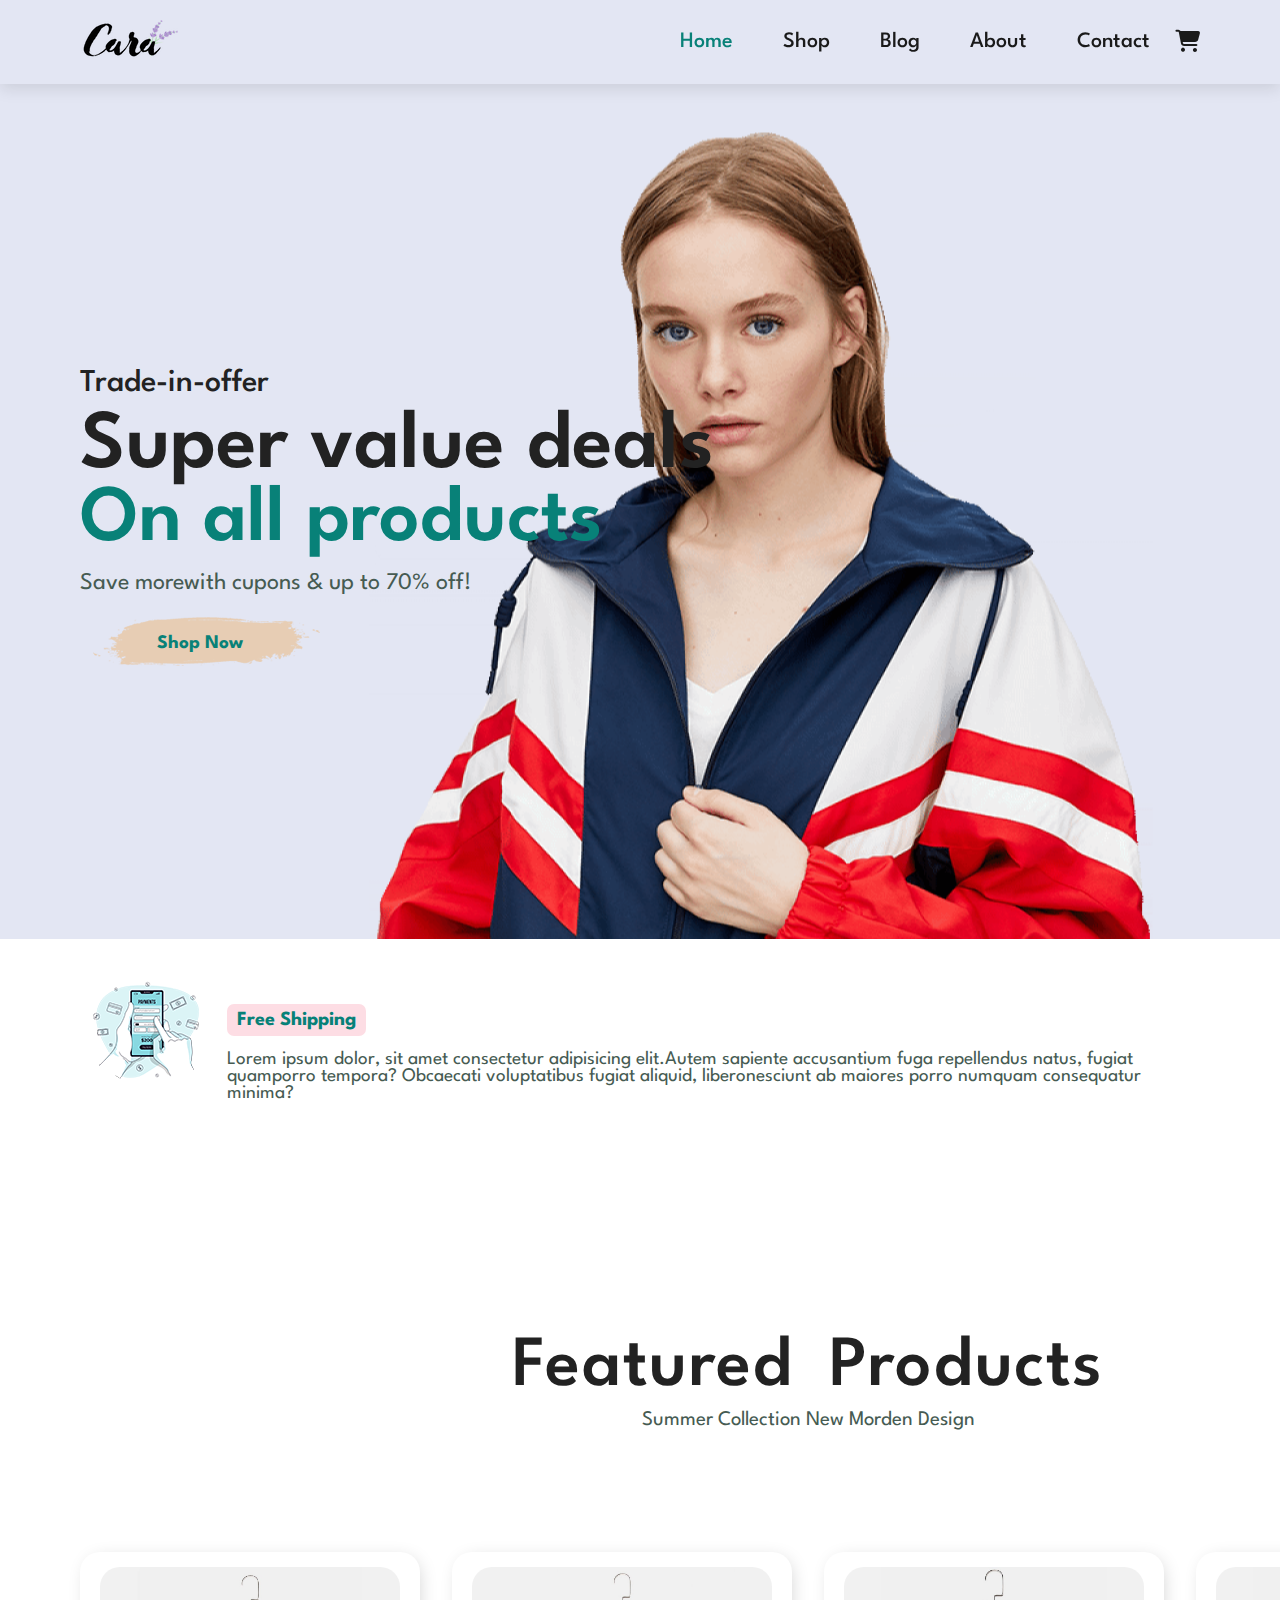
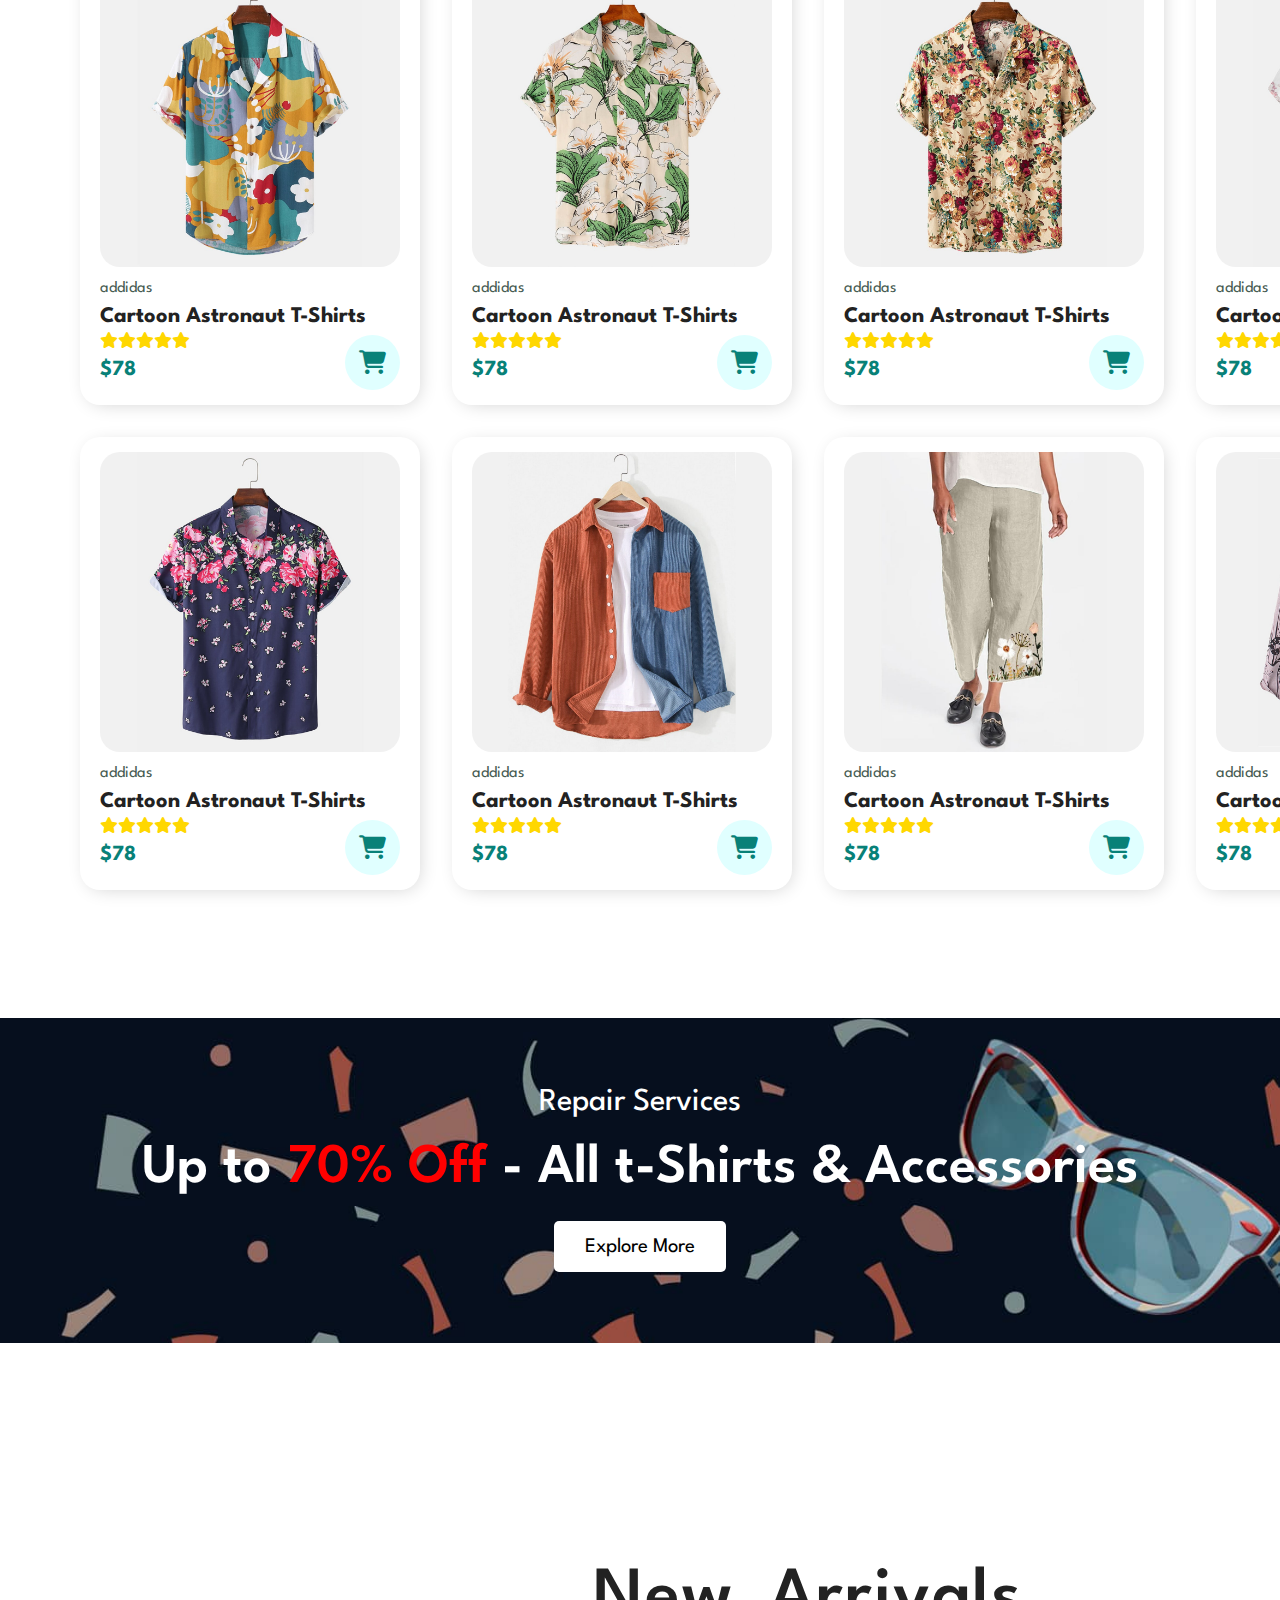
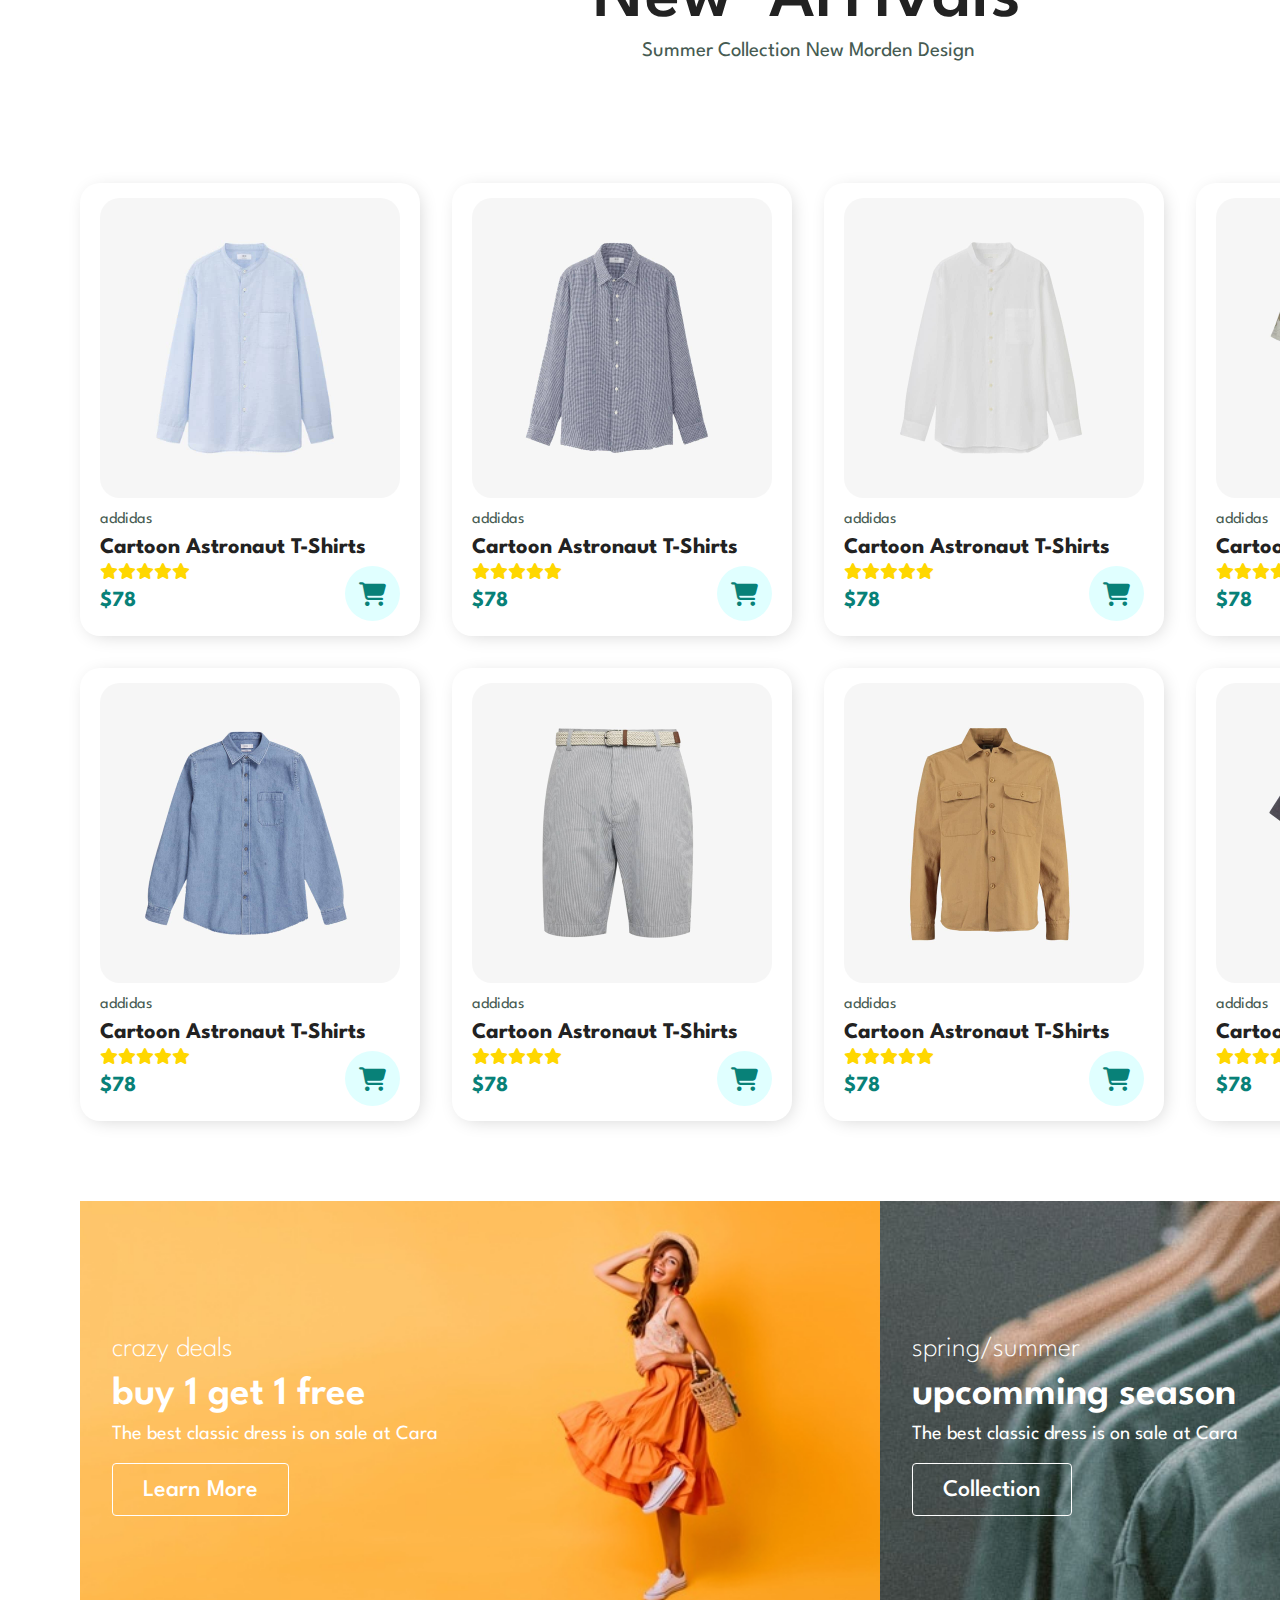
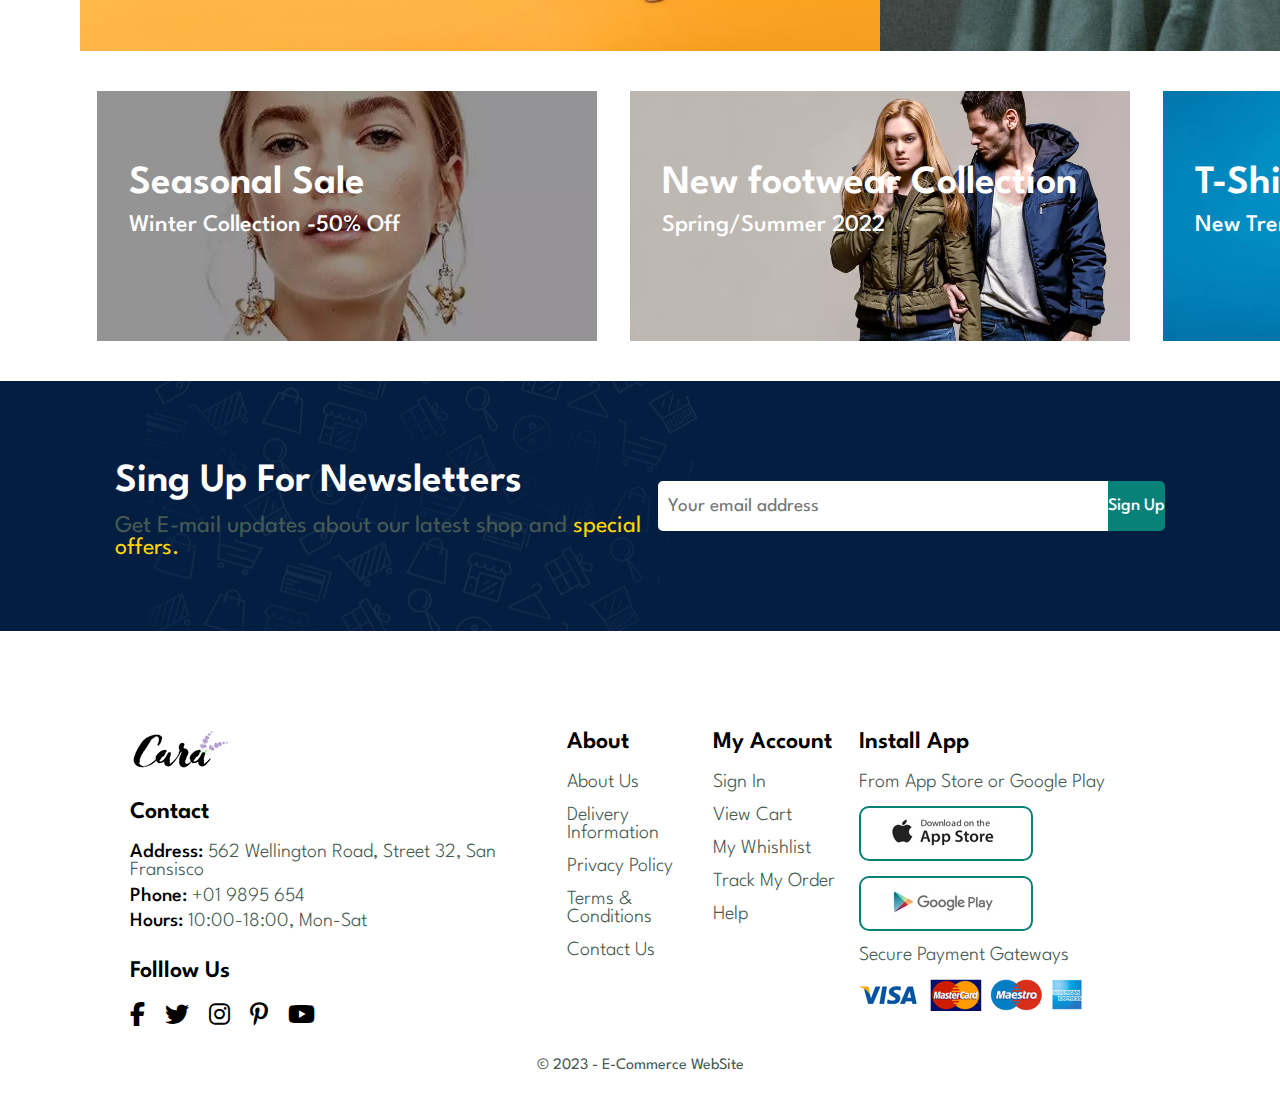
<file: index.html>
<!DOCTYPE html>
<html lang="en">
  <head>
    <meta charset="UTF-8" />
    <meta http-equiv="X-UA-Compatible" content="IE=edge" />
    <meta name="viewport" content="width=device-width, initial-scale=1, minimum-scale=1"/>
    <title>Cara</title>
    <link
      rel="stylesheet"
      href="https://cdnjs.cloudflare.com/ajax/libs/font-awesome/6.3.0/css/all.min.css" />
    <link rel="stylesheet" href="style.css" />
    <link rel="preconnect" href="https://fonts.googleapis.com" />
    <link rel="preconnect" href="https://fonts.gstatic.com" crossorigin />
    <link
      href="https://fonts.googleapis.com/css2?family=League+Spartan:wght@100;200;300;400;500;600;700;800&display=swap"
      rel="stylesheet" />
      <script src="script.js" defer></script>
  </head>

  <body>
    <!-- #region Header-->
    <header class="header" id="header">
      <a href="#"><img src="./img/logo.webp" alt="" class="logo" /></a>
      <div class="navContainer">
        <ul class="navbar navOverlay" id="navbar">
          <li><a class="active" href="index.html">Home</a></li>
          <li><a href="shop.html">Shop</a></li>
          <li><a href="blog.html">Blog</a></li>
          <li><a href="about.html">About</a></li>
          <li><a href="contact.html">Contact</a></li>
        </ul>
        <a class="cart" href="cart.html"
        ><i class="fa-solid fa-cart-shopping"></i
          ></a>
        <div class="barsContainer">
          <div class="barsBefore"></div>
          <div class="bars"></div>
          <div class="barsAfter"></div>
        </div>
      </div>
    </header>
    <!-- #endregion -->
    <!-- #region Section 1 Page-->
    <section class="hero">
      <h4>Trade-in-offer</h4>
      <h2>Super value deals</h2>
      <h1>On all products</h1>
      <p>Save morewith cupons & up to <span><br class="mobile">70% off!</span></p>
      <button class="shopNow">Shop Now</button>
    </section>
    <!-- #endregion -->
    <!-- #region Feature Section-->
    <section class="feature" id="feature">
      <!-- <div class="arrowContainer">
        <i class="arrowLeft arrowHover" id="arrowLeft"></i>
      </div> -->
      <div class="feBoxContainer" id="feBoxContainer">
        <div class="fe-box" id="box1">
          <img src="./img/features/f1.png" alt="" />
              <div class="text" id="text">
                  <h6>Free Shipping</h6>
                  <p>
                    Lorem ipsum dolor, sit amet consectetur adipisicing elit.Autem sapiente accusantium fuga repellendus natus, fugiat quamporro tempora? Obcaecati voluptatibus fugiat aliquid, liberonesciunt ab maiores porro numquam consequatur minima?
                  </p>
                </div>  
          </div>
        <div class="fe-box" id="box2">
          <img src="./img/features/f2.png" alt="" />
              <div class="text" id="text">
                  <h6>Free Shipping</h6>
                  <p>
                    Lorem ipsum dolor, sit amet consectetur adipisicing elit.Autem sapiente accusantium fuga repellendus natus, fugiat quamporro tempora? Obcaecati voluptatibus fugiat aliquid, liberonesciunt ab maiores porro numquam consequatur minima?
                  </p>
                </div>  
          </div>
        <div class="fe-box" id="box3">
          <img src="./img/features/f3.png" alt="" />
              <div class="text" id="text">
                  <h6>Free Shipping</h6>
                  <p>
                    Lorem ipsum dolor, sit amet consectetur adipisicing elit.Autem sapiente accusantium fuga repellendus natus, fugiat quamporro tempora? Obcaecati voluptatibus fugiat aliquid, liberonesciunt ab maiores porro numquam consequatur minima?
                  </p>
                </div>  
          </div>
        <div class="fe-box" id="box4">
          <img src="./img/features/f4.png" alt="" />
              <div class="text" id="text">
                  <h6>Free Shipping</h6>
                  <p>
                    Lorem ipsum dolor, sit amet consectetur adipisicing elit.Autem sapiente accusantium fuga repellendus natus, fugiat quamporro tempora? Obcaecati voluptatibus fugiat aliquid, liberonesciunt ab maiores porro numquam consequatur minima?
                  </p>
                </div>  
          </div>
        <div class="fe-box" id="box5">
          <img src="./img/features/f5.png" alt="" />
              <div class="text" id="text">
                  <h6>Free Shipping</h6>
                  <p>
                    Lorem ipsum dolor, sit amet consectetur adipisicing elit.Autem sapiente accusantium fuga repellendus natus, fugiat quamporro tempora? Obcaecati voluptatibus fugiat aliquid, liberonesciunt ab maiores porro numquam consequatur minima?
                  </p>
                </div>  
          </div>
        <div class="fe-box" id="box6">
          <img src="./img/features/f6.png" alt="" />
              <div class="text" id="text">
                  <h6>Free Shipping</h6>
                  <p>
                    Lorem ipsum dolor, sit amet consectetur adipisicing elit.Autem sapiente accusantium fuga repellendus natus, fugiat quamporro tempora? Obcaecati voluptatibus fugiat aliquid, liberonesciunt ab maiores porro numquam consequatur minima?
                  </p>
                </div>  
              </div>
        <div class="fe-box" id="box1">
          <img src="./img/features/f1.png" alt="" />
              <div class="text" id="text">
                  <h6>Free Shipping</h6>
                  <p>
                    Lorem ipsum dolor, sit amet consectetur adipisicing elit.Autem sapiente accusantium fuga repellendus natus, fugiat quamporro tempora? Obcaecati voluptatibus fugiat aliquid, liberonesciunt ab maiores porro numquam consequatur minima?
                  </p>
                </div>  
          </div>
        </div>


      <!-- <div class="arrowContainer">
        <i class="arrowRight arrowHover" id="arrowRight"></i>
      </div> -->
    </section>
    <!-- #endregion -->
    <!-- #region Featured Products-->
    <section class="feaProducts" id="feaProducts">
      <div class="titleOfSec underline" id="titleOfSec">
        <h2 class="titleFea">Featured Products</h2>
        <p>Summer Collection New Morden Design</p>
      </div>
      <div class="productsContainer" id="productsContainer">
        <div class="product" id="product1">
          <img src="./img/products/f1.jpg" alt="" />
          <div class="info">
            <p>addidas</p>
            <h4>Cartoon Astronaut T-Shirts</h4>
            <ul class="stars">
              <li>
                <i class="fa-solid fa-star"></i>
              </li>
              <li>
                <i class="fa-solid fa-star"></i>
              </li>
              <li>
                <i class="fa-solid fa-star"></i>
              </li>
              <li>
                <i class="fa-solid fa-star"></i>
              </li>
              <li>
                <i class="fa-solid fa-star"></i>
              </li>
            </ul>
            <p class="priceInfo"id="price1"><span>&#36</span>78</p>
          </div>
          <button class="shopCart" id="shopCart">
            <i class="fa-solid fa-cart-shopping"></i>
          </button>
        </div>
        <div class="product" id="product2">
          <img src="./img/products/f2.jpg" alt="" />
          <div class="info">
            <p>addidas</p>
            <h4>Cartoon Astronaut T-Shirts</h4>
            <ul class="stars">
              <li>
                <i class="fa-solid fa-star"></i>
              </li>
              <li>
                <i class="fa-solid fa-star"></i>
              </li>
              <li>
                <i class="fa-solid fa-star"></i>
              </li>
              <li>
                <i class="fa-solid fa-star"></i>
              </li>
              <li>
                <i class="fa-solid fa-star"></i>
              </li>
            </ul>
            <p class="priceInfo"id="price1"><span>&#36</span>78</p>
          </div>
          <button class="shopCart" id="shopCart">
            <i class="fa-solid fa-cart-shopping"></i>
          </button>
        </div>
        <div class="product" id="product3">
          <img src="./img/products/f3.jpg" alt="" />
          <div class="info">
            <p>addidas</p>
            <h4>Cartoon Astronaut T-Shirts</h4>
            <ul class="stars">
              <li>
                <i class="fa-solid fa-star"></i>
              </li>
              <li>
                <i class="fa-solid fa-star"></i>
              </li>
              <li>
                <i class="fa-solid fa-star"></i>
              </li>
              <li>
                <i class="fa-solid fa-star"></i>
              </li>
              <li>
                <i class="fa-solid fa-star"></i>
              </li>
            </ul>
            <p class="priceInfo"id="price1"><span>&#36</span>78</p>
          </div>
          <button class="shopCart" id="shopCart">
            <i class="fa-solid fa-cart-shopping"></i>
          </button>
        </div>
        <div class="product" id="product4">
          <img src="./img/products/f4.jpg" alt="" />
          <div class="info">
            <p>addidas</p>
            <h4>Cartoon Astronaut T-Shirts</h4>
            <ul class="stars">
              <li>
                <i class="fa-solid fa-star"></i>
              </li>
              <li>
                <i class="fa-solid fa-star"></i>
              </li>
              <li>
                <i class="fa-solid fa-star"></i>
              </li>
              <li>
                <i class="fa-solid fa-star"></i>
              </li>
              <li>
                <i class="fa-solid fa-star"></i>
              </li>
            </ul>
            <p class="priceInfo"id="price1"><span>&#36</span>78</p>
          </div>
          <button class="shopCart" id="shopCart">
            <i class="fa-solid fa-cart-shopping"></i>
          </button>
        </div>
        <div class="product" id="product5">
          <img src="./img/products/f5.jpg" alt="" />
          <div class="info">
            <p>addidas</p>
            <h4>Cartoon Astronaut T-Shirts</h4>
            <ul class="stars">
              <li>
                <i class="fa-solid fa-star"></i>
              </li>
              <li>
                <i class="fa-solid fa-star"></i>
              </li>
              <li>
                <i class="fa-solid fa-star"></i>
              </li>
              <li>
                <i class="fa-solid fa-star"></i>
              </li>
              <li>
                <i class="fa-solid fa-star"></i>
              </li>
            </ul>
            <p class="priceInfo"id="price1"><span>&#36</span>78</p>
          </div>
          <button class="shopCart" id="shopCart">
            <i class="fa-solid fa-cart-shopping"></i>
          </button>
        </div>
        <div class="product" id="product6">
          <img src="./img/products/f6.jpg" alt="" />
          <div class="info">
            <p>addidas</p>
            <h4>Cartoon Astronaut T-Shirts</h4>
            <ul class="stars">
              <li>
                <i class="fa-solid fa-star"></i>
              </li>
              <li>
                <i class="fa-solid fa-star"></i>
              </li>
              <li>
                <i class="fa-solid fa-star"></i>
              </li>
              <li>
                <i class="fa-solid fa-star"></i>
              </li>
              <li>
                <i class="fa-solid fa-star"></i>
              </li>
            </ul>
            <p class="priceInfo"id="price1"><span>&#36</span>78</p>
          </div>
          <button class="shopCart" id="shopCart">
            <i class="fa-solid fa-cart-shopping"></i>
          </button>
        </div>
        <div class="product" id="product7">
          <img src="./img/products/f7.jpg" alt="" />
          <div class="info">
            <p>addidas</p>
            <h4>Cartoon Astronaut T-Shirts</h4>
            <ul class="stars">
              <li>
                <i class="fa-solid fa-star"></i>
              </li>
              <li>
                <i class="fa-solid fa-star"></i>
              </li>
              <li>
                <i class="fa-solid fa-star"></i>
              </li>
              <li>
                <i class="fa-solid fa-star"></i>
              </li>
              <li>
                <i class="fa-solid fa-star"></i>
              </li>
            </ul>
            <p class="priceInfo"id="price1"><span>&#36</span>78</p>
          </div>
          <button class="shopCart" id="shopCart">
            <i class="fa-solid fa-cart-shopping"></i>
          </button>
        </div>
        <div class="product" id="product8">
          <img src="./img/products/f8.jpg" alt="" />
          <div class="info">
            <p>addidas</p>
            <h4>Cartoon Astronaut T-Shirts</h4>
            <ul class="stars">
              <li>
                <i class="fa-solid fa-star"></i>
              </li>
              <li>
                <i class="fa-solid fa-star"></i>
              </li>
              <li>
                <i class="fa-solid fa-star"></i>
              </li>
              <li>
                <i class="fa-solid fa-star"></i>
              </li>
              <li>
                <i class="fa-solid fa-star"></i>
              </li>
            </ul>
            <p class="priceInfo"id="price1"><span>&#36</span>78</p>
          </div>
          <button class="shopCart" id="shopCart">
            <i class="fa-solid fa-cart-shopping"></i>
          </button>
        </div>
      </div>
      
    </section>
    <!-- #endregion -->
    <!-- #region Explore More-->
    <section class="exploreMore" id="exploreMore">
      <div class="textExp">
        <h4>Repair Services</h4>
        <h2>Up to <span>70% Off</span> - All t-Shirts & Accessories</h2>
      </div>
      <button class="expMoreBtn" id="expMoreBtn">Explore More</button>
    </section>
    <!-- #endregion -->
    <!-- #region New Arrival-->
    <section class="feaProducts" id="feaProducts">
      <div class="titleOfSec underlineNewArrival" id="titleOfSec">
        <h2 class="titleNew">New Arrivals</h2>
        <p>Summer Collection New Morden Design</p>
      </div>
      <div class="productsContainer" id="productsContainer">
        <div class="product" id="product1">
          <img src="./img/products/n1.jpg" alt="" />
          <div class="info">
            <p>addidas</p>
            <h4>Cartoon Astronaut T-Shirts</h4>
            <ul class="stars">
              <li>
                <i class="fa-solid fa-star"></i>
              </li>
              <li>
                <i class="fa-solid fa-star"></i>
              </li>
              <li>
                <i class="fa-solid fa-star"></i>
              </li>
              <li>
                <i class="fa-solid fa-star"></i>
              </li>
              <li>
                <i class="fa-solid fa-star"></i>
              </li>
            </ul>
            <p class="priceInfo"id="price1"><span>&#36</span>78</p>
          </div>
          <button class="shopCart" id="shopCart">
            <i class="fa-solid fa-cart-shopping"></i>
          </button>
        </div>
        <div class="product" id="product2">
          <img src="./img/products/n2.jpg" alt="" />
          <div class="info">
            <p>addidas</p>
            <h4>Cartoon Astronaut T-Shirts</h4>
            <ul class="stars">
              <li>
                <i class="fa-solid fa-star"></i>
              </li>
              <li>
                <i class="fa-solid fa-star"></i>
              </li>
              <li>
                <i class="fa-solid fa-star"></i>
              </li>
              <li>
                <i class="fa-solid fa-star"></i>
              </li>
              <li>
                <i class="fa-solid fa-star"></i>
              </li>
            </ul>
            <p class="priceInfo"id="price1"><span>&#36</span>78</p>
          </div>
          <button class="shopCart" id="shopCart">
            <i class="fa-solid fa-cart-shopping"></i>
          </button>
        </div>
        <div class="product" id="product3">
          <img src="./img/products/n3.jpg" alt="" />
          <div class="info">
            <p>addidas</p>
            <h4>Cartoon Astronaut T-Shirts</h4>
            <ul class="stars">
              <li>
                <i class="fa-solid fa-star"></i>
              </li>
              <li>
                <i class="fa-solid fa-star"></i>
              </li>
              <li>
                <i class="fa-solid fa-star"></i>
              </li>
              <li>
                <i class="fa-solid fa-star"></i>
              </li>
              <li>
                <i class="fa-solid fa-star"></i>
              </li>
            </ul>
            <p class="priceInfo"id="price1"><span>&#36</span>78</p>
          </div>
          <button class="shopCart" id="shopCart">
            <i class="fa-solid fa-cart-shopping"></i>
          </button>
        </div>
        <div class="product" id="product4">
          <img src="./img/products/n4.jpg" alt="" />
          <div class="info">
            <p>addidas</p>
            <h4>Cartoon Astronaut T-Shirts</h4>
            <ul class="stars">
              <li>
                <i class="fa-solid fa-star"></i>
              </li>
              <li>
                <i class="fa-solid fa-star"></i>
              </li>
              <li>
                <i class="fa-solid fa-star"></i>
              </li>
              <li>
                <i class="fa-solid fa-star"></i>
              </li>
              <li>
                <i class="fa-solid fa-star"></i>
              </li>
            </ul>
            <p class="priceInfo"id="price1"><span>&#36</span>78</p>
          </div>
          <button class="shopCart" id="shopCart">
            <i class="fa-solid fa-cart-shopping"></i>
          </button>
        </div>
        <div class="product" id="product5">
          <img src="./img/products/n5.jpg" alt="" />
          <div class="info">
            <p>addidas</p>
            <h4>Cartoon Astronaut T-Shirts</h4>
            <ul class="stars">
              <li>
                <i class="fa-solid fa-star"></i>
              </li>
              <li>
                <i class="fa-solid fa-star"></i>
              </li>
              <li>
                <i class="fa-solid fa-star"></i>
              </li>
              <li>
                <i class="fa-solid fa-star"></i>
              </li>
              <li>
                <i class="fa-solid fa-star"></i>
              </li>
            </ul>
            <p class="priceInfo"id="price1"><span>&#36</span>78</p>
          </div>
          <button class="shopCart" id="shopCart">
            <i class="fa-solid fa-cart-shopping"></i>
          </button>
        </div>
        <div class="product" id="product6">
          <img src="./img/products/n6.jpg" alt="" />
          <div class="info">
            <p>addidas</p>
            <h4>Cartoon Astronaut T-Shirts</h4>
            <ul class="stars">
              <li>
                <i class="fa-solid fa-star"></i>
              </li>
              <li>
                <i class="fa-solid fa-star"></i>
              </li>
              <li>
                <i class="fa-solid fa-star"></i>
              </li>
              <li>
                <i class="fa-solid fa-star"></i>
              </li>
              <li>
                <i class="fa-solid fa-star"></i>
              </li>
            </ul>
            <p class="priceInfo"id="price1"><span>&#36</span>78</p>
          </div>
          <button class="shopCart" id="shopCart">
            <i class="fa-solid fa-cart-shopping"></i>
          </button>
        </div>
        <div class="product" id="product7">
          <img src="./img/products/n7.jpg" alt="" />
          <div class="info">
            <p>addidas</p>
            <h4>Cartoon Astronaut T-Shirts</h4>
            <ul class="stars">
              <li>
                <i class="fa-solid fa-star"></i>
              </li>
              <li>
                <i class="fa-solid fa-star"></i>
              </li>
              <li>
                <i class="fa-solid fa-star"></i>
              </li>
              <li>
                <i class="fa-solid fa-star"></i>
              </li>
              <li>
                <i class="fa-solid fa-star"></i>
              </li>
            </ul>
            <p class="priceInfo"id="price1"><span>&#36</span>78</p>
          </div>
          <button class="shopCart" id="shopCart">
            <i class="fa-solid fa-cart-shopping"></i>
          </button>
        </div>
        <div class="product" id="product8">
          <img src="./img/products/n8.jpg" alt="" />
          <div class="info">
            <p>addidas</p>
            <h4>Cartoon Astronaut T-Shirts</h4>
            <ul class="stars">
              <li>
                <i class="fa-solid fa-star"></i>
              </li>
              <li>
                <i class="fa-solid fa-star"></i>
              </li>
              <li>
                <i class="fa-solid fa-star"></i>
              </li>
              <li>
                <i class="fa-solid fa-star"></i>
              </li>
              <li>
                <i class="fa-solid fa-star"></i>
              </li>
            </ul>
            <p class="priceInfo"id="price1"><span>&#36</span>78</p>
          </div>
          <button class="shopCart" id="shopCart">
            <i class="fa-solid fa-cart-shopping"></i>
          </button>
        </div>
      </div>
      
    </section>
    <!-- #endregion -->
    <!-- #region Banner Section-->
    <section class="banner" id="banner">
      <div class="firstContainerBanner" id="firstContainerBanner">
        <div class="bannerContainer" id="banner1" style="background-image: url(./img/banner/b17.jpg)">
          <div class="textBan">
            <h5>crazy deals</h5>
            <h3>buy 1 get 1 free</h3>
            <p>The best classic dress is on sale at Cara</p>
          </div>
          <button class="bannerBtn" id="bannerbt">Learn More</button>
        </div>
        <div class="bannerContainer" id="banner2" style="background-image: url(./img/banner/b10.jpg);">
          <div class="textBan">
            <h5>spring/summer</h5>
            <h3>upcomming season</h3>
            <p>The best classic dress is on sale at Cara</p>
          </div>
          <button class="bannerBtn" id="bannerbt">Collection</button>
        </div>
      </div>
      <div class="secondContainerBanner" id="secondContainerBanner">
        <div class="bannerContainer" id="banner3" style="background-image: url(./img/banner/b7.webp);">
          <div class="textBan">
            <h3>Seasonal Sale</h3>
            <h5>Winter Collection -50% Off</h5>
          </div>
          <!-- <button class="bannerBtn" id="bannerbt">See..</button> -->
        </div>
        <div class="bannerContainer" id="banner4" style="background-image: url(./img/banner/b4.webp);">
          <div class="textBan">
            <h3>New footwear Collection</h3>
            <h5>Spring/Summer 2022</h5>
          </div>
          <!-- <button class="bannerBtn" id="bannerbt">See..</button> -->
        </div>
        <div class="bannerContainer" id="banner4" style="background-image: url(./img/banner/b18.webp);">
          <div class="textBan">
            <h3>T-Shirts</h3>
            <h5>New Trendy Prints</h5>
          </div>
          <!-- <button class="bannerBtn" id="bannerbt">See..</button> -->
        </div>
      </div>
    </section>
    <!-- #endregion -->
    <!-- #region SignUp Sec-->
      <section class="singUpSec" id="singUpSec">
        <div class="textSignUp">
          <h4>Sing Up For Newsletters</h4>
          <p>Get E-mail updates about our latest shop and <span>special offers.</span></p>
        </div>
        <form action="./contact.html" class="signUpForm" id="signUpForm" method="post">
          <label for="email" class="emailLabel">
            <input type="email" id="email" placeholder="Your email address" required>
          </label>
          <input class='signUpbtn 'id='email' button type="submit" value="Sign Up">
        </form>
      </section>
      <!-- #endregion -->
    <!-- #region Footer-->
    <section class="footerCont">
      <div class="footerInfo">
        <div class="contactSec">
          <img src="./img/logo.png" alt="" class="footerLogo">
          <div class="contact">
            <h5>Contact</h5>
            <p><span>Address:</span> 562 Wellington Road, Street 32, San Fransisco</p>
            <p><span>Phone:</span> +01 9895 654</p>
            <p><span>Hours:</span> 10:00-18:00, Mon-Sat</p>
          </div>
          <div class="followUs">
            <h5>Folllow Us</h5>
            <div class="logoCont">
              <a href="#" class="facebook"><i class="fa-brands fa-facebook-f"></i></a>
              <a href="#" class="twitter"><i class="fa-brands fa-twitter"></i></a>
              <a href="#" class="instagram"><i class="fa-brands fa-instagram"></i></a>
              <a href="#" class="pintrest"><i class="fa-brands fa-pinterest-p"></i></a>
              <a href="#" class="youtube"><i class="fa-brands fa-youtube"></i></a>
            </div>
          </div>
        </div>
        <div class="aboutUsSec">
          <h5>About</h5>
          <p>About Us</p>
          <p>Delivery Information</p>
          <p>Privacy Policy</p>
          <p>Terms & Conditions</p>
          <p>Contact Us</p>
        </div>
        <div class="myAccountSec">
          <h5>My Account</h5>
          <p>Sign In</p>
          <p>View Cart</p>
          <p>My Whishlist</p>
          <p>Track My Order</p>
          <p>Help</p>
        </div>
        <div class="installSec">
          <div class="installWrap">
            <h5>Install App</h5>
            <p>From App Store or Google Play</p>
            <button class="apple">
              <img src="./img/pay/app.jpg"  alt="">
            </button>
            <button class="playstore">
              <img src="./img/pay/play.jpg" alt="">
            </button>
            <p>Secure Payment Gateways</p>
            <img src="./img/pay/pay.png" class="pay" alt="">
          </div>
        </div>
      </div>
      <foooter class="footer">
        <p><span>&#169</span> 2023 - E-Commerce WebSite</p>
      </foooter>
    </section>
    
    <!-- #endregion -->
    
  </body>
</html>
</file>
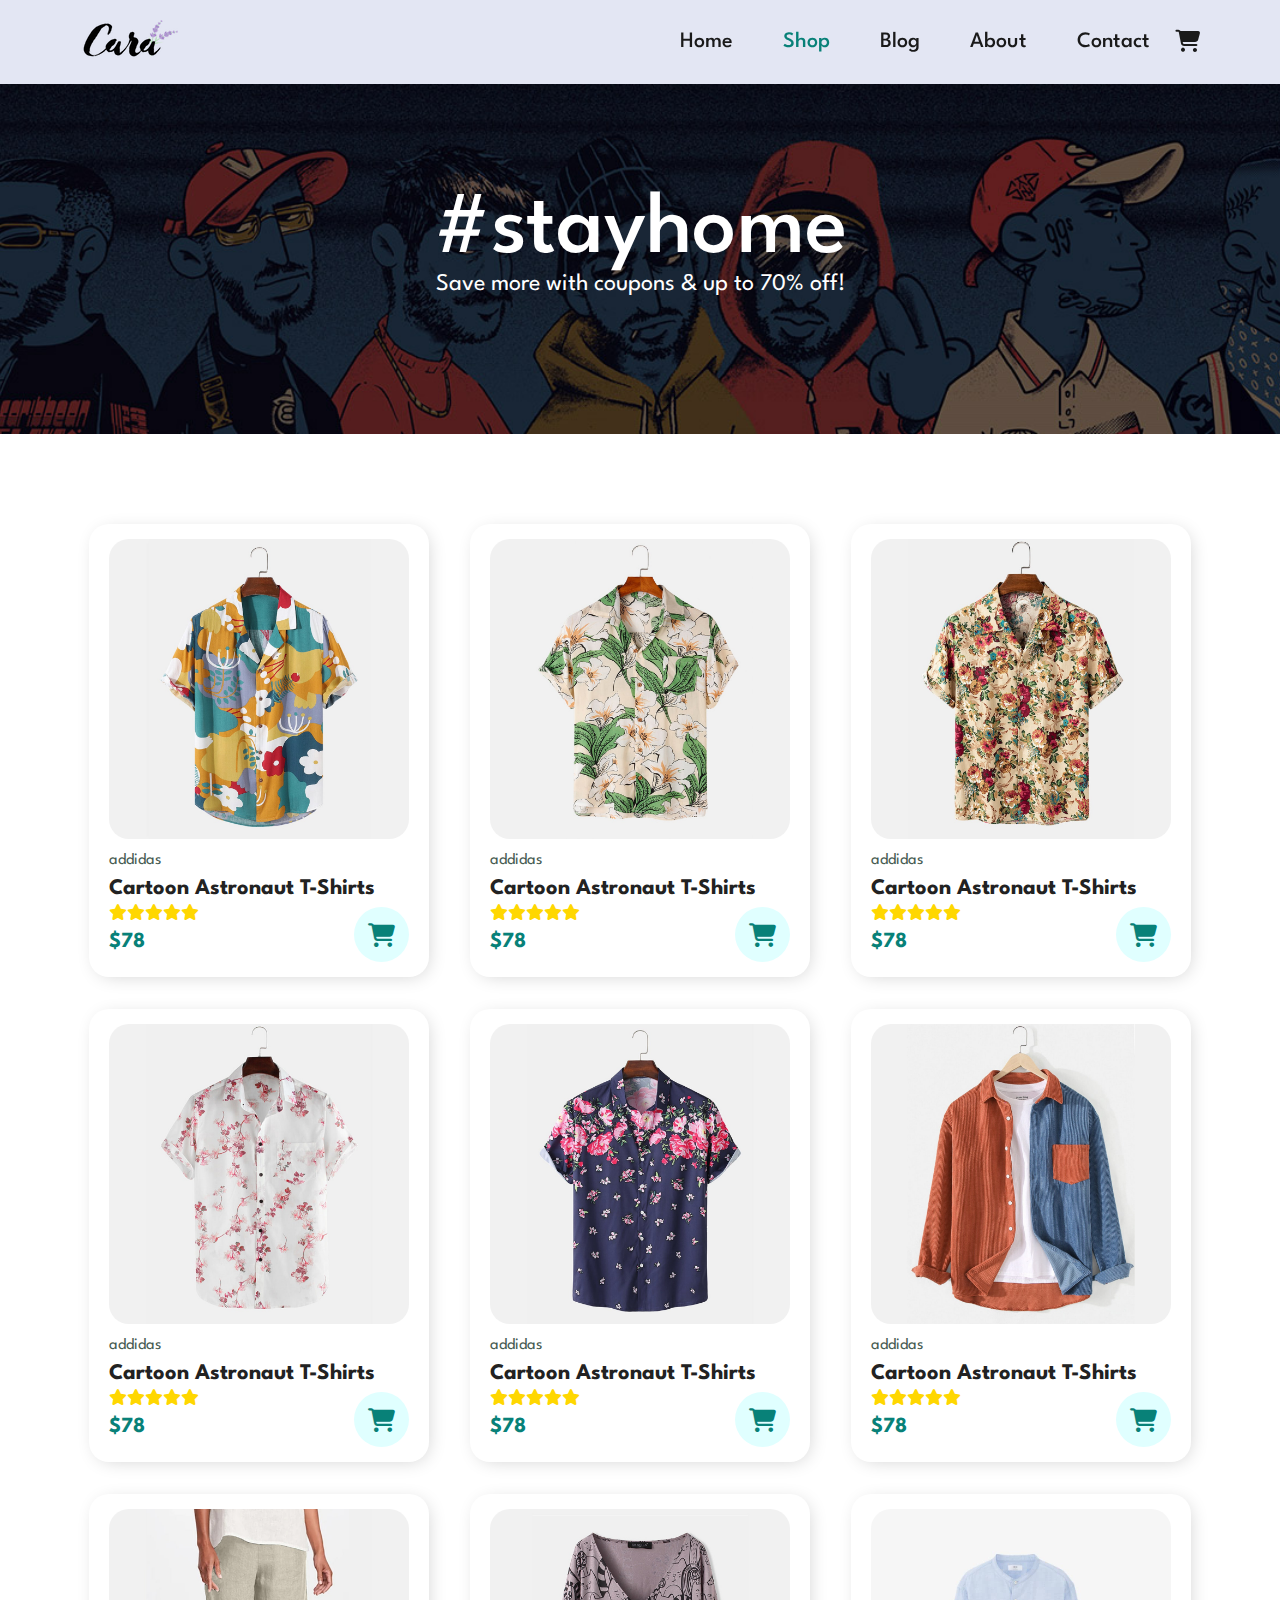
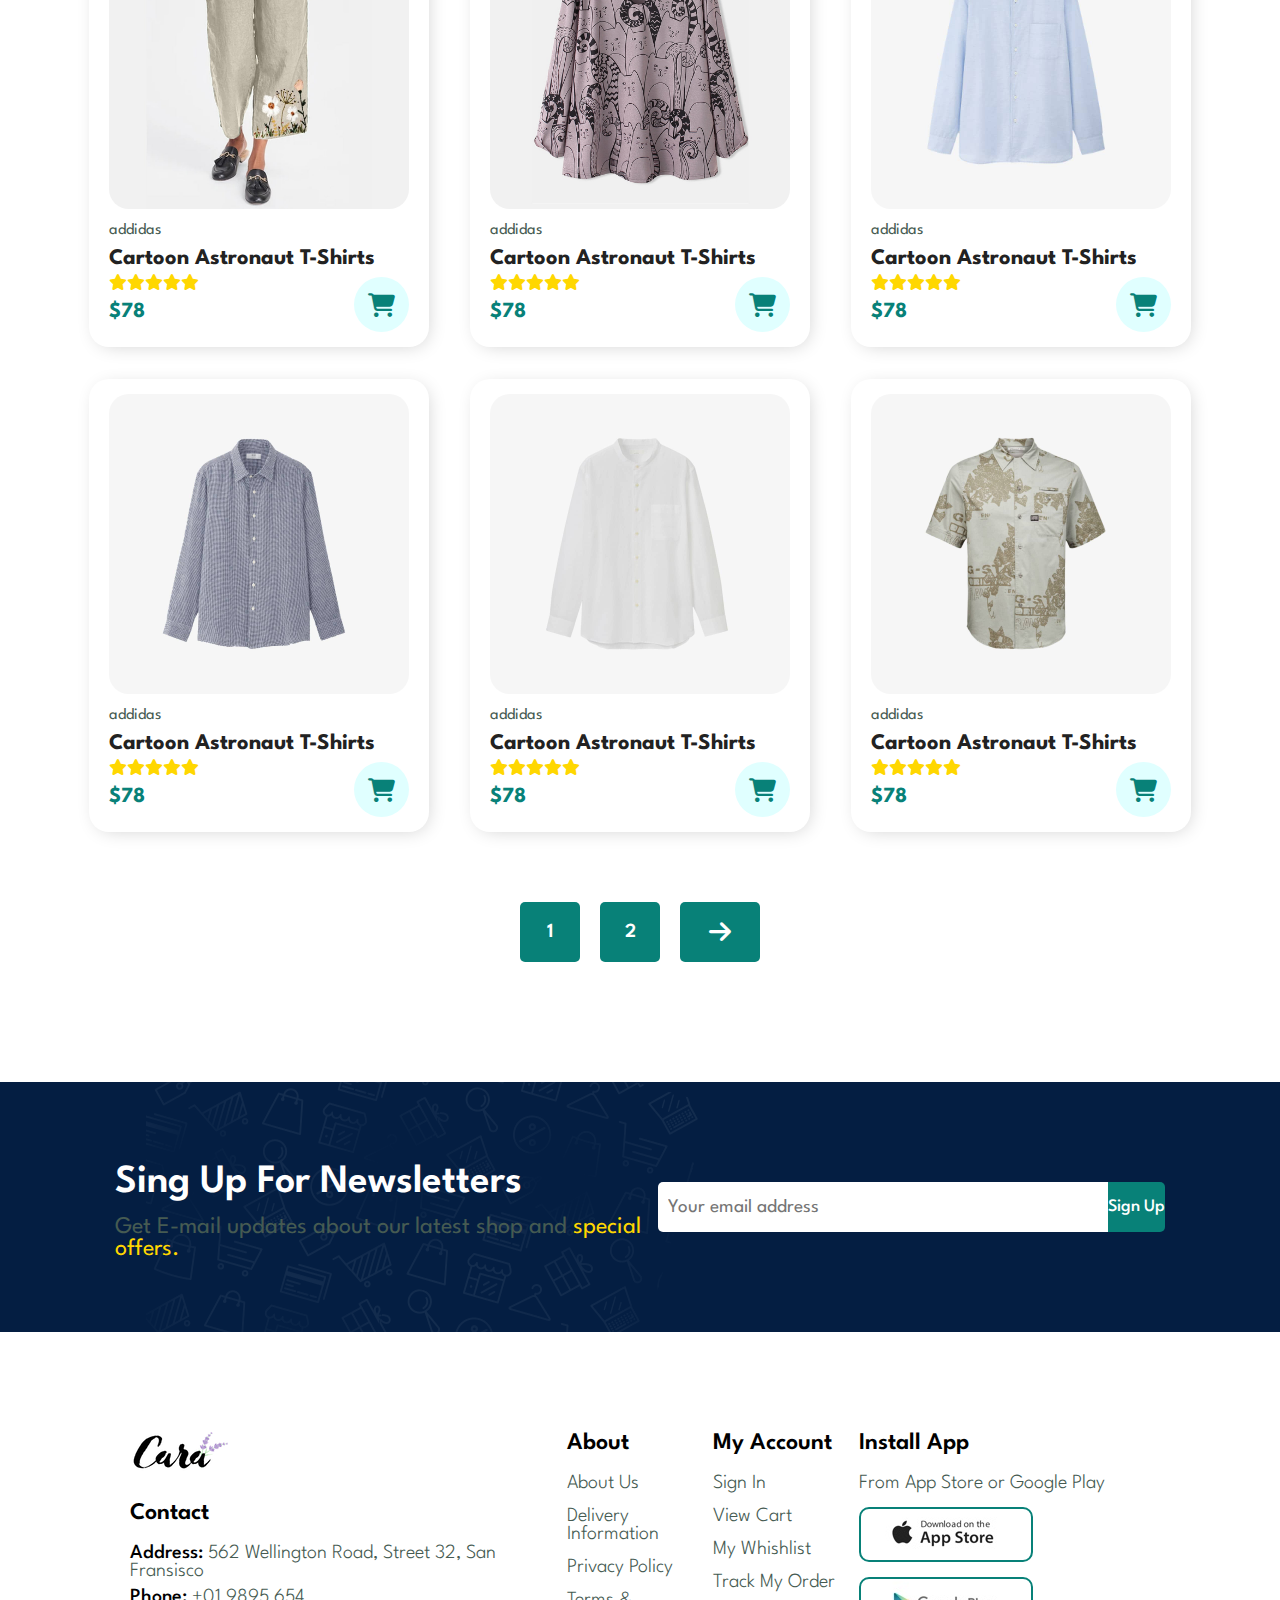
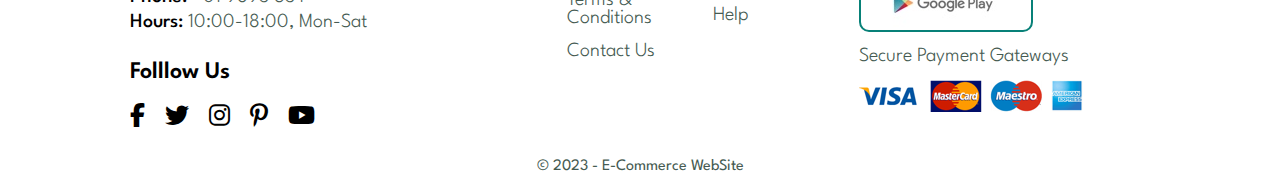
<file: shop.html>
<!DOCTYPE html>
<html lang="en">
  <head>
    <meta charset="UTF-8" />
    <meta http-equiv="X-UA-Compatible" content="IE=edge" />
    <meta
      name="viewport"
      content="width=device-width, initial-scale=1, minimum-scale=1" />
    <title>Cara</title>
    <link
      rel="stylesheet"
      href="https://cdnjs.cloudflare.com/ajax/libs/font-awesome/6.3.0/css/all.min.css" />
    <link rel="stylesheet" href="style.css" />
    <link rel="preconnect" href="https://fonts.googleapis.com" />
    <link rel="preconnect" href="https://fonts.gstatic.com" crossorigin />
    <link
      href="https://fonts.googleapis.com/css2?family=League+Spartan:wght@100;200;300;400;500;600;700;800&display=swap"
      rel="stylesheet" />
    <script src="scriptShop.js" defer></script>
  </head>

  <body>
    <!-- #region Header-->
    <header class="header" id="header">
      <a href="#"><img src="./img/logo.webp" alt="" class="logo" /></a>
      <div class="navContainer">
        <ul class="navbar navOverlay" id="navbar">
          <li><a href="index.html">Home</a></li>
          <li><a class="active" href="shop.html">Shop</a></li>
          <li><a href="blog.html">Blog</a></li>
          <li><a href="about.html">About</a></li>
          <li><a href="contact.html">Contact</a></li>
        </ul>
        <a class="cart" href="cart.html"
          ><i class="fa-solid fa-cart-shopping"></i
        ></a>
        <div class="barsContainer">
          <div class="barsBefore"></div>
          <div class="bars"></div>
          <div class="barsAfter"></div>
        </div>
      </div>
    </header>
    <!-- #endregion -->
    <!-- #region StayHome-->
    <section class="stayHomeCont">
      <h2>#stayhome</h2>
      <p>Save more with coupons & up to 70% off!</p>
    </section>
    <!-- #endregion -->
    <!-- #region Products-->
    <section class="feaProducts shopPage" id="feaProducts">
      <div class= "productsContainer shopProd" id="productsContainer">
        <div class="product" id="product1">
          <img src="./img/products/f1.jpg" alt="" />
          <div class="info">
            <p>addidas</p>
            <h4>Cartoon Astronaut T-Shirts</h4>
            <ul class="stars">
              <li>
                <i class="fa-solid fa-star"></i>
              </li>
              <li>
                <i class="fa-solid fa-star"></i>
              </li>
              <li>
                <i class="fa-solid fa-star"></i>
              </li>
              <li>
                <i class="fa-solid fa-star"></i>
              </li>
              <li>
                <i class="fa-solid fa-star"></i>
              </li>
            </ul>
            <p class="priceInfo"id="price1"><span>&#36</span>78</p>
          </div>
          <button class="shopCart" id="shopCart">
            <i class="fa-solid fa-cart-shopping"></i>
          </button>
        </div>
        <div class="product" id="product2">
          <img src="./img/products/f2.jpg" alt="" />
          <div class="info">
            <p>addidas</p>
            <h4>Cartoon Astronaut T-Shirts</h4>
            <ul class="stars">
              <li>
                <i class="fa-solid fa-star"></i>
              </li>
              <li>
                <i class="fa-solid fa-star"></i>
              </li>
              <li>
                <i class="fa-solid fa-star"></i>
              </li>
              <li>
                <i class="fa-solid fa-star"></i>
              </li>
              <li>
                <i class="fa-solid fa-star"></i>
              </li>
            </ul>
            <p class="priceInfo"id="price1"><span>&#36</span>78</p>
          </div>
          <button class="shopCart" id="shopCart">
            <i class="fa-solid fa-cart-shopping"></i>
          </button>
        </div>
        <div class="product" id="product3">
          <img src="./img/products/f3.jpg" alt="" />
          <div class="info">
            <p>addidas</p>
            <h4>Cartoon Astronaut T-Shirts</h4>
            <ul class="stars">
              <li>
                <i class="fa-solid fa-star"></i>
              </li>
              <li>
                <i class="fa-solid fa-star"></i>
              </li>
              <li>
                <i class="fa-solid fa-star"></i>
              </li>
              <li>
                <i class="fa-solid fa-star"></i>
              </li>
              <li>
                <i class="fa-solid fa-star"></i>
              </li>
            </ul>
            <p class="priceInfo"id="price1"><span>&#36</span>78</p>
          </div>
          <button class="shopCart" id="shopCart">
            <i class="fa-solid fa-cart-shopping"></i>
          </button>
        </div>
        <div class="product" id="product4">
          <img src="./img/products/f4.jpg" alt="" />
          <div class="info">
            <p>addidas</p>
            <h4>Cartoon Astronaut T-Shirts</h4>
            <ul class="stars">
              <li>
                <i class="fa-solid fa-star"></i>
              </li>
              <li>
                <i class="fa-solid fa-star"></i>
              </li>
              <li>
                <i class="fa-solid fa-star"></i>
              </li>
              <li>
                <i class="fa-solid fa-star"></i>
              </li>
              <li>
                <i class="fa-solid fa-star"></i>
              </li>
            </ul>
            <p class="priceInfo"id="price1"><span>&#36</span>78</p>
          </div>
          <button class="shopCart" id="shopCart">
            <i class="fa-solid fa-cart-shopping"></i>
          </button>
        </div>
        <div class="product" id="product5">
          <img src="./img/products/f5.jpg" alt="" />
          <div class="info">
            <p>addidas</p>
            <h4>Cartoon Astronaut T-Shirts</h4>
            <ul class="stars">
              <li>
                <i class="fa-solid fa-star"></i>
              </li>
              <li>
                <i class="fa-solid fa-star"></i>
              </li>
              <li>
                <i class="fa-solid fa-star"></i>
              </li>
              <li>
                <i class="fa-solid fa-star"></i>
              </li>
              <li>
                <i class="fa-solid fa-star"></i>
              </li>
            </ul>
            <p class="priceInfo"id="price1"><span>&#36</span>78</p>
          </div>
          <button class="shopCart" id="shopCart">
            <i class="fa-solid fa-cart-shopping"></i>
          </button>
        </div>
        <div class="product" id="product6">
          <img src="./img/products/f6.jpg" alt="" />
          <div class="info">
            <p>addidas</p>
            <h4>Cartoon Astronaut T-Shirts</h4>
            <ul class="stars">
              <li>
                <i class="fa-solid fa-star"></i>
              </li>
              <li>
                <i class="fa-solid fa-star"></i>
              </li>
              <li>
                <i class="fa-solid fa-star"></i>
              </li>
              <li>
                <i class="fa-solid fa-star"></i>
              </li>
              <li>
                <i class="fa-solid fa-star"></i>
              </li>
            </ul>
            <p class="priceInfo"id="price1"><span>&#36</span>78</p>
          </div>
          <button class="shopCart" id="shopCart">
            <i class="fa-solid fa-cart-shopping"></i>
          </button>
        </div>
        <div class="product" id="product7">
          <img src="./img/products/f7.jpg" alt="" />
          <div class="info">
            <p>addidas</p>
            <h4>Cartoon Astronaut T-Shirts</h4>
            <ul class="stars">
              <li>
                <i class="fa-solid fa-star"></i>
              </li>
              <li>
                <i class="fa-solid fa-star"></i>
              </li>
              <li>
                <i class="fa-solid fa-star"></i>
              </li>
              <li>
                <i class="fa-solid fa-star"></i>
              </li>
              <li>
                <i class="fa-solid fa-star"></i>
              </li>
            </ul>
            <p class="priceInfo"id="price1"><span>&#36</span>78</p>
          </div>
          <button class="shopCart" id="shopCart">
            <i class="fa-solid fa-cart-shopping"></i>
          </button>
        </div>
        <div class="product" id="product8">
          <img src="./img/products/f8.jpg" alt="" />
          <div class="info">
            <p>addidas</p>
            <h4>Cartoon Astronaut T-Shirts</h4>
            <ul class="stars">
              <li>
                <i class="fa-solid fa-star"></i>
              </li>
              <li>
                <i class="fa-solid fa-star"></i>
              </li>
              <li>
                <i class="fa-solid fa-star"></i>
              </li>
              <li>
                <i class="fa-solid fa-star"></i>
              </li>
              <li>
                <i class="fa-solid fa-star"></i>
              </li>
            </ul>
            <p class="priceInfo"id="price1"><span>&#36</span>78</p>
          </div>
          <button class="shopCart" id="shopCart">
            <i class="fa-solid fa-cart-shopping"></i>
          </button>
        </div>
        <div class="product" id="product9">
          <img src="./img/products/n1.jpg" alt="" />
          <div class="info">
            <p>addidas</p>
            <h4>Cartoon Astronaut T-Shirts</h4>
            <ul class="stars">
              <li>
                <i class="fa-solid fa-star"></i>
              </li>
              <li>
                <i class="fa-solid fa-star"></i>
              </li>
              <li>
                <i class="fa-solid fa-star"></i>
              </li>
              <li>
                <i class="fa-solid fa-star"></i>
              </li>
              <li>
                <i class="fa-solid fa-star"></i>
              </li>
            </ul>
            <p class="priceInfo"id="price1"><span>&#36</span>78</p>
          </div>
          <button class="shopCart" id="shopCart">
            <i class="fa-solid fa-cart-shopping"></i>
          </button>
        </div>
        <div class="product" id="product10">
          <img src="./img/products/n2.jpg" alt="" />
          <div class="info">
            <p>addidas</p>
            <h4>Cartoon Astronaut T-Shirts</h4>
            <ul class="stars">
              <li>
                <i class="fa-solid fa-star"></i>
              </li>
              <li>
                <i class="fa-solid fa-star"></i>
              </li>
              <li>
                <i class="fa-solid fa-star"></i>
              </li>
              <li>
                <i class="fa-solid fa-star"></i>
              </li>
              <li>
                <i class="fa-solid fa-star"></i>
              </li>
            </ul>
            <p class="priceInfo"id="price1"><span>&#36</span>78</p>
          </div>
          <button class="shopCart" id="shopCart">
            <i class="fa-solid fa-cart-shopping"></i>
          </button>
        </div>
        <div class="product" id="product11">
          <img src="./img/products/n3.jpg" alt="" />
          <div class="info">
            <p>addidas</p>
            <h4>Cartoon Astronaut T-Shirts</h4>
            <ul class="stars">
              <li>
                <i class="fa-solid fa-star"></i>
              </li>
              <li>
                <i class="fa-solid fa-star"></i>
              </li>
              <li>
                <i class="fa-solid fa-star"></i>
              </li>
              <li>
                <i class="fa-solid fa-star"></i>
              </li>
              <li>
                <i class="fa-solid fa-star"></i>
              </li>
            </ul>
            <p class="priceInfo"id="price1"><span>&#36</span>78</p>
          </div>
          <button class="shopCart" id="shopCart">
            <i class="fa-solid fa-cart-shopping"></i>
          </button>
        </div>
        <div class="product" id="product12">
          <img src="./img/products/n4.jpg" alt="" />
          <div class="info">
            <p>addidas</p>
            <h4>Cartoon Astronaut T-Shirts</h4>
            <ul class="stars">
              <li>
                <i class="fa-solid fa-star"></i>
              </li>
              <li>
                <i class="fa-solid fa-star"></i>
              </li>
              <li>
                <i class="fa-solid fa-star"></i>
              </li>
              <li>
                <i class="fa-solid fa-star"></i>
              </li>
              <li>
                <i class="fa-solid fa-star"></i>
              </li>
            </ul>
            <p class="priceInfo"id="price1"><span>&#36</span>78</p>
          </div>
          <button class="shopCart" id="shopCart">
            <i class="fa-solid fa-cart-shopping"></i>
          </button>
        </div>
      </div>
      <div class= "productsContainer shopProd hidden" id="productsContainer">
            <div class="product" id="product5">
          <img src="./img/products/n5.jpg" alt="" />
          <div class="info">
            <p>addidas</p>
            <h4>Cartoon Astronaut T-Shirts</h4>
            <ul class="stars">
              <li>
                <i class="fa-solid fa-star"></i>
              </li>
              <li>
                <i class="fa-solid fa-star"></i>
              </li>
              <li>
                <i class="fa-solid fa-star"></i>
              </li>
              <li>
                <i class="fa-solid fa-star"></i>
              </li>
              <li>
                <i class="fa-solid fa-star"></i>
              </li>
            </ul>
            <p class="priceInfo"id="price1"><span>&#36</span>78</p>
          </div>
          <button class="shopCart" id="shopCart">
            <i class="fa-solid fa-cart-shopping"></i>
          </button>
        </div>
        <div class="product" id="product6">
          <img src="./img/products/n6.jpg" alt="" />
          <div class="info">
            <p>addidas</p>
            <h4>Cartoon Astronaut T-Shirts</h4>
            <ul class="stars">
              <li>
                <i class="fa-solid fa-star"></i>
              </li>
              <li>
                <i class="fa-solid fa-star"></i>
              </li>
              <li>
                <i class="fa-solid fa-star"></i>
              </li>
              <li>
                <i class="fa-solid fa-star"></i>
              </li>
              <li>
                <i class="fa-solid fa-star"></i>
              </li>
            </ul>
            <p class="priceInfo"id="price1"><span>&#36</span>78</p>
          </div>
          <button class="shopCart" id="shopCart">
            <i class="fa-solid fa-cart-shopping"></i>
          </button>
        </div>
        <div class="product" id="product7">
          <img src="./img/products/n7.jpg" alt="" />
          <div class="info">
            <p>addidas</p>
            <h4>Cartoon Astronaut T-Shirts</h4>
            <ul class="stars">
              <li>
                <i class="fa-solid fa-star"></i>
              </li>
              <li>
                <i class="fa-solid fa-star"></i>
              </li>
              <li>
                <i class="fa-solid fa-star"></i>
              </li>
              <li>
                <i class="fa-solid fa-star"></i>
              </li>
              <li>
                <i class="fa-solid fa-star"></i>
              </li>
            </ul>
            <p class="priceInfo"id="price1"><span>&#36</span>78</p>
          </div>
          <button class="shopCart" id="shopCart">
            <i class="fa-solid fa-cart-shopping"></i>
          </button>
        </div>
        <div class="product" id="product8">
          <img src="./img/products/n8.jpg" alt="" />
          <div class="info">
            <p>addidas</p>
            <h4>Cartoon Astronaut T-Shirts</h4>
            <ul class="stars">
              <li>
                <i class="fa-solid fa-star"></i>
              </li>
              <li>
                <i class="fa-solid fa-star"></i>
              </li>
              <li>
                <i class="fa-solid fa-star"></i>
              </li>
              <li>
                <i class="fa-solid fa-star"></i>
              </li>
              <li>
                <i class="fa-solid fa-star"></i>
              </li>
            </ul>
            <p class="priceInfo"id="price1"><span>&#36</span>78</p>
          </div>
          <button class="shopCart" id="shopCart">
            <i class="fa-solid fa-cart-shopping"></i>
          </button>
        </div>
         
      </div>
      <div class="nextButton">
        <button class="first" id="first">1</button>
        <button class="second"id="second">2</button>
        <button class="next" id="next"><i class="fa-solid fa-arrow-right"></i></button>
      </div>
    </section>
    <!-- #endregion -->
    <!-- #region SignUp-->
    <section class="singUpSec" id="singUpSec">
        <div class="textSignUp">
          <h4>Sing Up For Newsletters</h4>
          <p>Get E-mail updates about our latest shop and <span>special offers.</span></p>
        </div>
        <form action="./contact.html" class="signUpForm" id="signUpForm" method="post">
          <label for="email" class="emailLabel">
            <input type="email" id="email" placeholder="Your email address" required>
          </label>
          <input class='signUpbtn 'id='email' button type="submit" value="Sign Up">
        </form>
      </section>
    <!-- #endregion -->
    <!-- #region Footer-->
    <section class="footerCont">
      <div class="footerInfo">
        <div class="contactSec">
          <img src="./img/logo.png" alt="" class="footerLogo">
          <div class="contact">
            <h5>Contact</h5>
            <p><span>Address:</span> 562 Wellington Road, Street 32, San Fransisco</p>
            <p><span>Phone:</span> +01 9895 654</p>
            <p><span>Hours:</span> 10:00-18:00, Mon-Sat</p>
          </div>
          <div class="followUs">
            <h5>Folllow Us</h5>
            <div class="logoCont">
              <a href="#" class="facebook"><i class="fa-brands fa-facebook-f"></i></a>
              <a href="#" class="twitter"><i class="fa-brands fa-twitter"></i></a>
              <a href="#" class="instagram"><i class="fa-brands fa-instagram"></i></a>
              <a href="#" class="pintrest"><i class="fa-brands fa-pinterest-p"></i></a>
              <a href="#" class="youtube"><i class="fa-brands fa-youtube"></i></a>
            </div>
          </div>
        </div>
        <div class="aboutUsSec">
          <h5>About</h5>
          <p>About Us</p>
          <p>Delivery Information</p>
          <p>Privacy Policy</p>
          <p>Terms & Conditions</p>
          <p>Contact Us</p>
        </div>
        <div class="myAccountSec">
          <h5>My Account</h5>
          <p>Sign In</p>
          <p>View Cart</p>
          <p>My Whishlist</p>
          <p>Track My Order</p>
          <p>Help</p>
        </div>
        <div class="installSec">
          <div class="installWrap">
            <h5>Install App</h5>
            <p>From App Store or Google Play</p>
            <button class="apple">
              <img src="./img/pay/app.jpg"  alt="">
            </button>
            <button class="playstore">
              <img src="./img/pay/play.jpg" alt="">
            </button>
            <p>Secure Payment Gateways</p>
            <img src="./img/pay/pay.png" class="pay" alt="">
          </div>
        </div>
      </div>
      <foooter class="footer">
        <p><span>&#169</span> 2023 - E-Commerce WebSite</p>
      </foooter>
    </section>
    
    <!-- #endregion -->
  </body>
</html>
</file>
<file: style.css>
:root {
  --heroBG: #e3e6f3;
  --green: #088178;
  --black: #1a1a1a;
  --pinkBox1: #fddde4;
  --erieBlack: #c9c8da;
  --greenBox2: #cdebbc;
  --match3: #b3aac0;
  --blueSky: #96faff;
  --lightGreen: #b1ffaa;
  --heroDark: #7b5269;
  --titleWidth: 0;
  --menuBarsHeaderWidth: 0;
}

* {
  margin: 0;
  padding: 0;
  box-sizing: border-box;
  font-family: "League Spartan", sans-serif;
}

html {
  scroll-behavior: "smooth";
}
::-webkit-scrollbar {
  width: 0.5em;
  transition: all 0.3 ease;
}
::-webkit-scrollbar-thumb {
  background: var(--green);
  border-radius: 30px;
}
::-webkit-scrollbar-track {
  background: var(--heroBG);
  margin-block: 0.1em;
  border-radius: 30px;
}
/* #region Home page */
/* #region Global things */

h1 {
  font-size: 50px;
  line-height: 64px;
  color: #222;
}

h2 {
  font-size: 46px;
  line-height: 54px;
  color: #222;
}

h4 {
  font-size: 20px;
  color: #222;
}

h6 {
  font-weight: 700;
  font-size: 12px;
}

p {
  font-size: 16px;
  color: #465b52;
  margin: 15px 0 20px 0;
}

.section-p1 {
  padding: 40px 80px;
}

.section-m1 {
  margin: 40px 0;
}

li {
  list-style: none;
}
a {
  text-decoration: none;
}

body {
  width: 100%;
  overflow-x: hidden;
}
/* #endregion */
/* #region Header section*/
.header {
  display: flex;
  align-items: center;
  justify-content: space-between;
  padding: 20px 80px;
  background-color: var(--heroBG);
  box-shadow: 0 5px 15px rgba(0, 0, 0, 0.1);
  z-index: 999;
  position: sticky;
  top: 0;
  left: 0;
}

.navContainer {
  display: flex;
}
.navbar {
  display: flex;
  align-items: center;
  justify-content: center;
}
.navbar li {
  padding: 0 25px;
  position: relative;
}
.navbar li a {
  font-size: 22px;
  font-weight: 500;
  color: #1a1a1a;
  transition: 0.3s ease;
}
.navbar li a:hover,
.navbar li a.active {
  color: var(--green);
}

.navbar li a:hover,
.navContainer .cart:hover {
  font-size: 25px;
}
.navbar li a::after {
  /* This means something after this link */
  content: "";
  width: 0%;
  height: 2px;
  background: var(--green);
  /* Is absolute to its first relative parent */
  position: absolute;
  bottom: -4px;
  left: 26px;
  transition: 0.4s linear;
}
.navbar li a:hover::after {
  content: "";
  width: 70%;
}

.navContainer .cart {
  font-size: 22px;
  font-weight: 500;
  color: #1a1a1a;
  transition: 0.3s ease;
}
.cart:hover {
  color: var(--green);
}
/*Header section media query>>>>>>>>>>>>>>>>>>>>>>>>>>>>>>>>>>>>>>>>>>>>>>>>>>>>>>>>>>>>>>>>>>>>*/
@media all and (max-width: 1024px) and (orientation: portrait) {
  .header {
    padding: 20px 40px;
  }
  .navOverlay li a {
    font-size: 27.5px;
  }
  .navContainer .cart {
    font-size: 1.75rem;
  }
}
@media all and (max-width: 1024px) and (max-height: 1030px) {
  .header {
    padding: 20px 40px;
  }
  .navOverlay li a {
    font-size: 20.5px;
  }
}
@media all and (max-width: 480px) {
  .header {
    padding: 0;
    position: relative;
    width: 100vw;
    position: sticky;
  }
  .logo {
    margin: 25px 0 25px 30px;
  }
  .navContainer {
    display: flex;
    align-items: center;
    margin: 25px 30px 25px 0;
  }
  .navOverlay {
    width: 65%;
    height: 100vh;
    background-color: white;
    position: absolute;
    top: 0;
    right: 0;
    display: flex;
    flex-direction: column;
    align-items: flex-start;
    justify-content: flex-start;
    padding-top: 100px;
    padding-left: 20px;
    opacity: 0;
    pointer-events: none;
    transition: opacity 0.3s ease;
  }
  .navOverlay li {
    margin-bottom: 15px;
  }
  .navOverlay li a {
    font-size: 25px;
  }
  .navOverlay--show {
    opacity: 1;
    pointer-events: unset;
  }
  .barsContainer {
    width: 40px;
    height: 40px;
    position: relative;
    cursor: pointer;
    transition: all 0.3s;
  }
  .barsContainer .bars {
    position: absolute;
    width: 30px;
    height: 4px;
    border-radius: 10px;
    right: 0;
    top: 0;
    bottom: 0;
    margin: auto;
    background-color: var(--green);
    transition: all 0.5s linear;
  }
  .barsAfter,
  .barsBefore {
    width: 40px;
    height: 4px;
    border-radius: 10px;
    position: absolute;
    background-color: var(--black);
    transition: all 0.5s ease;
  }
  .barsAfter {
    bottom: 7.5px;
  }
  .barsBefore {
    top: 7.5px;
  }
  .bars-active {
    transform: translateX(-100%);
    opacity: 0;
  }
  .barsBefore-active {
    width: 35px;
    top: 0;
    right: 0;
    margin: auto;
    bottom: 0;
    transform-origin: right bottom;
    transform: rotate(35deg) translate(1px, 0px);
    background-color: var(--green);
  }
  .barsAfter-active {
    width: 35px;
    top: 0;
    right: 0;
    margin: auto;
    bottom: 0;
    transform-origin: right top;
    transform: rotate(-35deg) translate(0px, 0px);
  }
  .navContainer .cart {
    opacity: 1;
    font-size: 1.5rem;
    padding-right: 20px;
  }
}
/* #endregion */
/* #region Section 1 hero */

.hero {
  background-image: url("./img/hero4.webp");
  height: 95vh;
  width: 100%;
  background-position: top 25% right 0;
  padding: 0 80px;
  display: flex;
  align-items: flex-start;
  justify-content: center;
  flex-direction: column;
  position: relative;
  background-color: #e3e6f3;
  background-repeat: no-repeat;
}
.hero h2 {
  font-size: 5.2rem;
  margin: 15px 0;
  font-weight: 600;
}
.hero h1 {
  font-size: 5rem;
  font-weight: 600;
  color: var(--green);
}
.hero h4 {
  font-size: 2rem;
  margin-bottom: 0.2em;
  font-weight: 500;
}
.hero p {
  font-size: 1.5rem;
  margin-top: 0.8em;
  margin-bottom: 2.5em;
}
.hero .shopNow {
  font-size: 1.2rem;
  font-weight: 700;
  color: var(--green);
  border: none;
  background-color: transparent;
  background-repeat: no-repeat;
  background-position: top 25% right 0;
  background-image: url("./img/button.webp");
  cursor: pointer;
  width: 15rem;
  height: 60px;
  position: absolute;
  bottom: 31%;
  left: 5rem;
  margin-top: 0.5em;
  transition: all 0.3s ease;
}

.shopNow:hover {
  cursor: pointer;
  font-weight: 600;
  filter: brightness(1.001);
  font-size: 1.4rem;
}
.hero p span .mobile {
  display: none;
}
/* Section 1 hero media query ->->->->->-> */
@media all and (min-width: 481px) and (max-width: 1024px) and (orientation: portrait) {
  .hero .shopNow {
    top: 450px;
    font-size: 1.8rem;
    width: 300px;
    object-fit: cover;
    background-size: cover;
  }
  .hero h4 {
    font-size: 2rem;
    margin: 0;
  }
  .hero h2 {
    font-size: 4rem;
  }
  .hero h1 {
    font-size: 5rem;
  }
  .hero p {
    font-size: 1.8rem;
  }
  .hero {
    background-position: 60% 100%;
    background-repeat: no-repeat;
    object-fit: cover;
    padding-top: 200px;
    align-items: flex-start;
    justify-content: flex-start;
  }
}
@media all and (max-width: 1024px) and (max-height: 1030px) {
  .hero {
    background-position: 55% 10%;
  }
}
@media all and (max-width: 480px) {
  .hero {
    height: 95vh;
    width: 100%;
    background-position: 63% 10%;
    justify-content: flex-start;
    padding: 40px 30px;
  }
  .hero h4 {
    font-size: 1.5rem;
    margin: 0;
  }
  .hero h2 {
    font-size: 3.5rem;
  }
  .hero h1 {
    font-size: 4rem;
  }
  .hero p {
    font-size: 1.3rem;
  }
  .hero p span {
    color: red;
    font-weight: 500;
  }
  .hero p span .mobile {
    display: block;
    float: left;
  }
  .hero .shopNow {
    top: 50px;
    left: 0;
    bottom: 0;
    margin: auto;
  }
}

@media all and (max-width: 380px) {
  .hero .shopNow {
    top: 150px;
  }
  .hero h4 {
    font-size: 1.25rem;
    margin: 0;
  }
  .hero h2 {
    font-size: 3.25rem;
  }
  .hero h1 {
    font-size: 3.75rem;
  }
  .hero p {
    font-size: 1.15rem;
  }
  .hero {
    background-position: 65% 10%;
  }
}
/* #endregion */
/* #region Feature section */

.feature {
  width: 100%;
  height: 300px;
  display: flex;
  align-items: center;
  justify-content: center;
  position: relative;
}

.feBoxContainer {
  width: 100%;
  height: 100%;
  display: flex;
}

.fe-box {
  flex-shrink: 0;
  display: flex;
  width: 100%;
  overflow: hidden;
  justify-content: center;
  flex-direction: row;
  align-items: flex-start;
  padding: 40px 70px;
  background-color: #fff;
}

.fe-box .text {
  margin-left: 5px;
}
.fe-box .text h6 {
  width: max-content;
  font-size: 1.25rem;
  margin: 25px 0 0 0;
  padding: 7px 10px;
  border-radius: 7px;
  color: var(--green);
  background-color: var(--pinkBox1);
}
.fe-box .text p {
  font-size: 1.2rem;
  color: #465b52;
}
#box2 .text h6 {
  background-color: var(--greenBox2);
}
#box3 .text h6 {
  background-color: #d1e8f2;
}
#box4 .text h6 {
  background-color: #cdd4f8;
}
#box5 .text h6 {
  background-color: #f6dbf6;
}
#box6 .text h6 {
  background-color: #fff2e5;
}

/* Features Section MediaQuery ->->->->-> */
@media all and (max-width: 480px) {
  .feature {
    height: 250px;
  }
  .fe-box .text p {
    display: none;
  }
  .fe-box {
    flex-direction: column-reverse;
    align-items: center;
    justify-content: flex-end;
    padding: 0;
  }
  .fe-box .text {
    margin-bottom: 20px;
  }
}
/* #endregion */
/* #region Featured Products*/
.feaProducts {
  width: 100%;
  display: grid;
  justify-content: space-evenly;
  justify-items: center;
  align-content: space-evenly;
  align-items: center;
  padding: 0 80px;
  grid-template-rows: 1fr 3fr;
}
.feaProducts .titleOfSec {
  width: 100%;
  display: flex;
  flex-direction: column;
  align-items: center;
  justify-content: flex-start;
}

.titleOfSec {
  height: max-content;
  position: relative;
  transition: all 0.3s linear;
}
.titleOfSec h2 {
  font-size: 4.5rem;
  font-weight: 550;
  word-spacing: 1rem;
  letter-spacing: 0.1rem;
}
.titleOfSec p {
  font-size: 1.3rem;
  font-weight: 400;
}
.titleFea::after {
  content: "";
  width: var(--titleWidth);
  height: 3px;
  background-color: #088178;
  transition: width 1s linear;
  position: absolute;
  top: 0;
  left: 0;
  right: 0;
  bottom: 0;
  margin: auto;
}
.titleNew::after {
  content: "";
  width: var(--titleWidth);
  height: 3px;
  background-color: #088178;
  transition: width 1s linear;
  position: absolute;
  top: 0;
  left: 0;
  right: 0;
  bottom: 0;
  margin: auto;
}
.feaProducts .productsContainer {
  width: 100%;
  height: auto;
  padding: 0;
  display: grid;
  grid-template-columns: repeat(4, 1fr);
  align-items: center;
  justify-items: center;
  gap: 2rem;
}

.product {
  width: max-content;
  padding: 15px 20px;
  border-radius: 20px;
  box-shadow: 3px 3px 19px -5px rgba(0, 0, 0, 0.2);
  position: relative;
  transition: all 0.3s ease;
  cursor: pointer;
}
.product img {
  width: 300px;
  height: auto;
  border-radius: 20px;
}
.info {
  display: flex;
  flex-direction: column;
}
.info .stars {
  display: flex;
  flex-direction: row;
  color: gold;
}
.info p {
  margin: 10px 0;
  font-size: 1rem;
}
.info h4 {
  margin-bottom: 5px;
  font-size: 1.4rem;
}
.info .priceInfo {
  font-size: 1.35rem;
  font-weight: 700;
  color: #088178;
  position: relative;
}
.shopCart {
  position: absolute;
  width: 55px;
  display: flex;
  align-items: center;
  justify-content: center;
  cursor: pointer;
  border: none;
  background-color: #e0ffff;
  height: 55px;
  right: 20px;
  bottom: 15px;
  border-radius: 50%;
}
.shopCart i {
  font-size: 1.5rem;
  color: #088178;
  transition: all 0.3s ease;
}
.shopCart:hover > i {
  transform: rotate(-30deg);
}
.product:hover {
  box-shadow: 3px 3px 19px -5px rgba(0, 0, 0, 0.5);
  transform: scale(1.005);
}
/* Featured Products media query ->->->->*/
@media all and (min-width: 481px) and (max-width: 1024px) and (orientation: portrait) {
  .feaProducts {
    padding: 0;
    display: flex;
    flex-direction: column;
  }
  .titleOfSec h2 {
    font-size: 3.4rem;
    word-spacing: 0;
  }
  .titleOfSec p {
    font-size: 1.5rem;
  }
  .feaProducts .productsContainer {
    grid-template-columns: 1fr 1fr;
    margin-top: 20px;
  }
}

@media all and (max-width: 480px) {
  .feaProducts {
    padding: 0;
    display: flex;
    flex-direction: column;
  }
  .titleOfSec h2 {
    font-size: 2.4rem;
    word-spacing: 0;
  }
  .titleOfSec p {
    font-size: 1rem;
  }
  .feaProducts .productsContainer {
    grid-template-columns: 1fr;
  }
}
/* #endregion */
/* #region Explore More*/
.exploreMore {
  width: 100%;
  height: 325px;
  margin: 8rem 0;
  display: flex;
  flex-direction: column;
  align-items: center;
  justify-content: center;
  background-image: url(./img/banner/b2.jpg);
  background-repeat: no-repeat;
  background-position: center;
  background-size: cover;
}

.exploreMore .textExp {
  text-align: center;
}

.textExp h2 {
  font-weight: 600;
  font-size: 3.5rem;
  color: white;
  margin-bottom: 25px;
}
.textExp h2 span {
  color: red;
}
.textExp h4 {
  color: white;
  font-weight: 450;
  margin-bottom: 25px;
  font-size: 2rem;
}
.exploreMore .expMoreBtn {
  border: none;
  background-color: white;
  font-size: 1.3rem;
  padding: 0.75em 1.5em;
  border-radius: 5px;
  cursor: pointer;
  transition: background-color 0.3s linear;
}
.expMoreBtn:hover {
  background-color: var(--green);
  color: white;
}
/* Explore More  media query ->->->->*/

@media all and (max-width: 480px) {
  .exploreMore h4 {
    font-size: 1.4rem;
  }
  .exploreMore h2 {
    font-size: 2.75rem;
  }
  .exploreMore .expMoreBtn {
    font-size: 1rem;
  }
}
/* #endregion */
/* #region Banner Section*/
.banner {
  width: 100vw;
  padding: 5rem 80px;
  display: grid;
  grid-template-rows: 70% 30%;
  height: max-content;
}
.firstContainerBanner {
  display: grid;
  width: 100%;
  grid-template-columns: 50% 50%;
  justify-items: center;
}
.secondContainerBanner {
  display: flex;
  height: max-content;
  justify-content: space-around;
}
.bannerContainer {
  width: 800px;
  height: 450px;
  background-repeat: no-repeat;
  background-size: cover;
  object-fit: cover;
  background-position: center;
  padding: 0 2rem;
  display: flex;
  flex-direction: column;
  align-items: flex-start;
  justify-content: center;
}
.bannerContainer .textBan {
  display: flex;
  flex-direction: column;
  margin-bottom: 1.25em;
}
.textBan h5 {
  color: white;
  font-weight: 200;
  font-size: 1.75rem;
  margin-bottom: 0.5em;
}
.textBan h3 {
  color: white;
  font-weight: 600;
  font-size: 2.5rem;
  margin-bottom: 0.3em;
}
.textBan p {
  margin: 0;
  color: white;
  font-weight: 400;
  font-size: 1.25rem;
}

.bannerContainer .bannerBtn {
  border: 1px solid white;
  color: white;
  font-size: 1.5rem;
  padding: 0.6em 1.25em;
  font-weight: 500;
  background-color: transparent;
  transition: all 0.35s linear;
  border-radius: 4px;
  cursor: pointer;
}
.bannerContainer:hover > .bannerBtn {
  background-color: var(--green);
  border: 1px solid var(--green);
}

.secondContainerBanner > .bannerContainer {
  width: 500px;
  height: 250px;
}
.secondContainerBanner > .bannerContainer > .textBan {
  display: flex;
  align-items: flex-start;
  justify-content: center;
}
.secondContainerBanner > .bannerContainer > .textBan > h5 {
  font-weight: 500;
  font-size: 1.5rem;
}
/* Banner Section media query ->->->->*/

@media (max-width: 480px), ((max-width: 1024px) and (orientation: portrait)) {
  .banner {
    padding: 2rem 15px;
    display: flex;
    flex-direction: column;
  }
  .banner .firstContainerBanner {
    display: flex;
    width: 92vw;
    flex-direction: column;
  }
  .firstContainerBanner .bannerContainer {
    width: 100%;
    background-position: 57.5% center;
  }

  .banner .secondContainerBanner {
    display: flex;
    flex-direction: column;
    width: 92vw;
  }
  .secondContainerBanner .bannerContainer {
    width: 100%;
  }
  .bannerContainer {
    margin-bottom: 20px;
  }
}
@media all and (max-width: 1024px) and (orientation: portrait) {
  .banner {
    padding: 30px;
  }
}
/* #endregion */
/* #region Sing Up Section*/

.singUpSec {
  width: 100%;
  height: 250px;
  background-color: #041e42;
  background-image: url(./img/banner/b14.webp);
  background-repeat: no-repeat;
  background-position: 20% 30%;
  object-fit: cover;
  display: flex;
  align-items: flex-end;
  justify-content: space-between;
  padding: 0 115px;
}

.singUpSec .textSignUp {
  display: flex;
  height: 100%;
  flex-direction: column;
  align-items: flex-start;
  justify-content: center;
}

.textSignUp h4 {
  color: white;
  font-size: 2.5rem;
  font-weight: 600;
  margin-top: 10px;
}
.textSignUp p {
  margin: 15px 0 0 0;
  font-size: 1.5rem;
}
.textSignUp p span {
  color: gold;
}
.signUpForm {
  width: 550px;
  height: 100%;
  display: flex;
  align-items: center;
}
.signUpForm .emailLabel #email {
  font-size: 1.2rem;
  width: 450px;
  padding: 10px;
  height: 50px;
  border: none;
  border-radius: 5px 0 0 5px;
}
#email:focus {
  outline: none;
}
.signUpForm .signUpbtn {
  width: 100%;
  height: 50px;
  border-radius: 0 5px 5px 0;
  font-size: 1.1em;
  cursor: pointer;
  color: white;
  font-weight: 500;
  border: none;
  background-color: var(--green);
}
/* Sign Up Media Query */
@media all and (max-width: 1024px) and (orientation: portrait) {
  .singUpSec {
    padding: 0 40px;
    display: flex;
    justify-content: space-between;
  }
  .signUpForm .emailLabel #email {
    width: 250px;
    margin-left: 100px;
  }
  .singUpSec .textSignUp h4 {
    font-size: 2.1rem;
  }
  .singUpSec .textSignUp p {
    font-size: 1.2rem;
  }
}
@media all and (max-width: 1024px) and (max-height: 1030px) {
  .singUpSec .textSignUp h4 {
    font-size: 1.7rem;
  }
  .singUpSec .textSignUp p {
    font-size: 1.2rem;
  }
}
@media all and (max-width: 480px) {
  .singUpSec {
    padding: 30px 30px;
    display: flex;
    height: max-content;
    flex-direction: column;
    align-items: center;
    justify-content: center;
  }
  .singUpSec .textSignUp {
    margin-bottom: 20px;
  }
  .singUpSec .textSignUp h4 {
    font-size: 2rem;
  }
  .singUpSec .textSignUp p {
    font-size: 1.2rem;
  }
  .signUpForm {
    width: 100%;
    margin: 0;
  }
  .signUpForm .emailLabel #email {
    width: 250px;
    padding: 10px;
  }
}

@media all and (max-width: 380px) {
  .singUpSec .textSignUp h4 {
    font-size: 1.75rem;
  }
  .singUpSec .textSignUp p {
    font-size: 1rem;
  }

  .signUpForm .emailLabel #email {
    width: 200px;
    font-size: 1rem;
  }
}
/* #endregion */
/* #region Footer Container*/
.footerCont {
  display: grid;
  grid-template-rows: 1fr 0.1fr;
  padding: 100px 130px 0 130px;
}
.footerCont .footerInfo {
  display: grid;
  grid-template-columns: 3fr 1fr 1fr 2fr;
}
.footerInfo .contactSec {
  display: flex;
  flex-direction: column;
  align-items: flex-start;
}
.footerInfo h5 {
  font-size: 1.5rem;
  margin: 0;
  margin-bottom: 20px;
  font-weight: 600;
}
.contactSec p {
  margin: 0;
  font-weight: 300;
  font-size: 1.25rem;
  margin-bottom: 7.5px;
}
.contactSec .contact p:last-child {
  margin-bottom: 0;
}
.contactSec .contact span {
  font-weight: 500;
  color: black;
}
.contactSec .footerLogo {
  margin: 0 0 30px 0;
}
.contactSec .contact {
  width: 100%;
}

.followUs {
  width: 100%;
  height: 50px;
  margin-top: 15px;
  height: max-content;
}
.followUs h5 {
  margin-top: 15px;
}
.followUs .logoCont {
  margin: 10px 10px 10px 0;
  display: flex;
  flex-direction: row;
  align-items: flex-start;
  justify-content: flex-start;
}
.logoCont a {
  font-size: 1.5rem;
  color: black;
  margin: 0 20px 0 0;
}
.followUs .facebook:hover {
  color: #3b5998;
}
.followUs .twitter:hover {
  color: #00acee;
}
.followUs .instagram:hover {
  background: #d6249f;
  background: radial-gradient(
    circle at 30% 107%,
    #fdf497 0%,
    #fdf497 5%,
    #fd5949 45%,
    #d6249f 60%,
    #285aeb 90%
  );
  background-clip: text;
  -webkit-background-clip: text;
  -webkit-text-fill-color: transparent;
}

.followUs .pintrest:hover {
  color: #c8232c;
}
.followUs .youtube:hover {
  color: #ff0000;
}

.aboutUsSec p {
  margin: 0;
  font-weight: 300;
  font-size: 1.25rem;
  margin-bottom: 15px;
}

.myAccountSec p {
  margin: 0;
  font-weight: 300;
  font-size: 1.25rem;
  margin-bottom: 15px;
}

.installSec p {
  margin: 0;
  font-weight: 300;
  font-size: 1.25rem;
  margin-bottom: 15px;
}
.installSec .installWrap .apple,
.playstore {
  border: none;
  background-color: transparent;
  border-radius: 10px;
  border: 2px solid var(--green);
  margin-bottom: 15px;
  cursor: pointer;
}
.installSec {
  display: flex;
  flex-direction: column;
  align-items: flex-end;
}
.installSec .installWrap button img {
  border-radius: 15px;
}
.apple {
  margin-right: 10px;
}
.footer {
  font-size: 3rem;
  margin-top: 5px;
  display: flex;
  align-items: center;
  justify-content: center;
}
/* Footer MEdia query */

@media all and (max-width: 1024px) and (orientation: portrait) {
  .footerCont {
    padding: 40px;
  }

  .footerInfo p {
    font-size: 1.1rem;
  }
  .footerInfo h5 {
    font-size: 1.3rem;
  }
  .footerInfo .contactSec,
  .aboutUsSec,
  .installSec,
  .myAccountSec {
    padding: 10px;
  }
}
@media all and (max-width: 480px) {
  .footerCont {
    padding: 70px 30px 30px 30px;
    display: flex;
    flex-direction: column;
  }
  .footerCont .footerInfo {
    display: flex;
    flex-direction: column;
  }
  .footer {
    font-size: 3rem;
    margin-top: 20px;
    display: flex;
    align-items: center;
    justify-content: center;
  }
  .footerInfo .aboutUsSec {
    margin-top: 20px;
  }
  .footerInfo .myAccountSec {
    margin-top: 20px;
  }
  .footerInfo .installSec {
    margin-top: 20px;
  }
}
/* #endregion */
/* #endregion */
/* #region Shop page */
/* Header, footer, signupSection are same as in the home page */
/* #region stayhome */
.stayHomeCont {
  width: 100%;
  height: 350px;
  background-image: url(./img/banner/b1.jpg);
  display: flex;
  flex-direction: column;
  background-repeat: no-repeat;
  background-size: cover;
  align-items: center;
  background-position: center 40%;
  justify-content: center;
}
.stayHomeCont h2 {
  color: white;
  font-size: 5.5rem;
  font-weight: 500;
}
.stayHomeCont p {
  color: white;
  font-size: 1.5rem;
  font-weight: 400;
}
/* #endregion */
/* #region Products */
.shopPage {
  display: flex;
  flex-direction: column;
  align-items: center;
  justify-content: center;
  padding: 90px 80px 50px 80px;
}

.feaProducts .shopProd {
  width: 100%;
  height: max-content;
  display: grid;
  /* Center in the grid */
  justify-content: space-evenly;
  justify-items: center;
  align-content: space-evenly;
  align-items: center;
  grid-template-columns: repeat(auto-fit, minmax(340px, 340px));
  grid-template-rows: auto;
}

.shopPage .hidden {
  display: none;
}
.shopPage .nextButton {
  display: flex;
  align-items: center;
  margin: 60px;
}
.shopPage .nextButton button {
  margin: 10px;
  font-size: 20px;
  font-weight: 600;
  display: flex;
  align-items: center;
  justify-content: center;
  width: 60px;
  height: 60px;
  background-color: var(--green);
  border: none;
  border-radius: 5px;
  color: white;
  cursor: pointer;
}
.shopPage .nextButton button:last-of-type {
  width: 80px;
  font-size: 25px;
}
/* #endregion */
/* #endregion */
</file>
